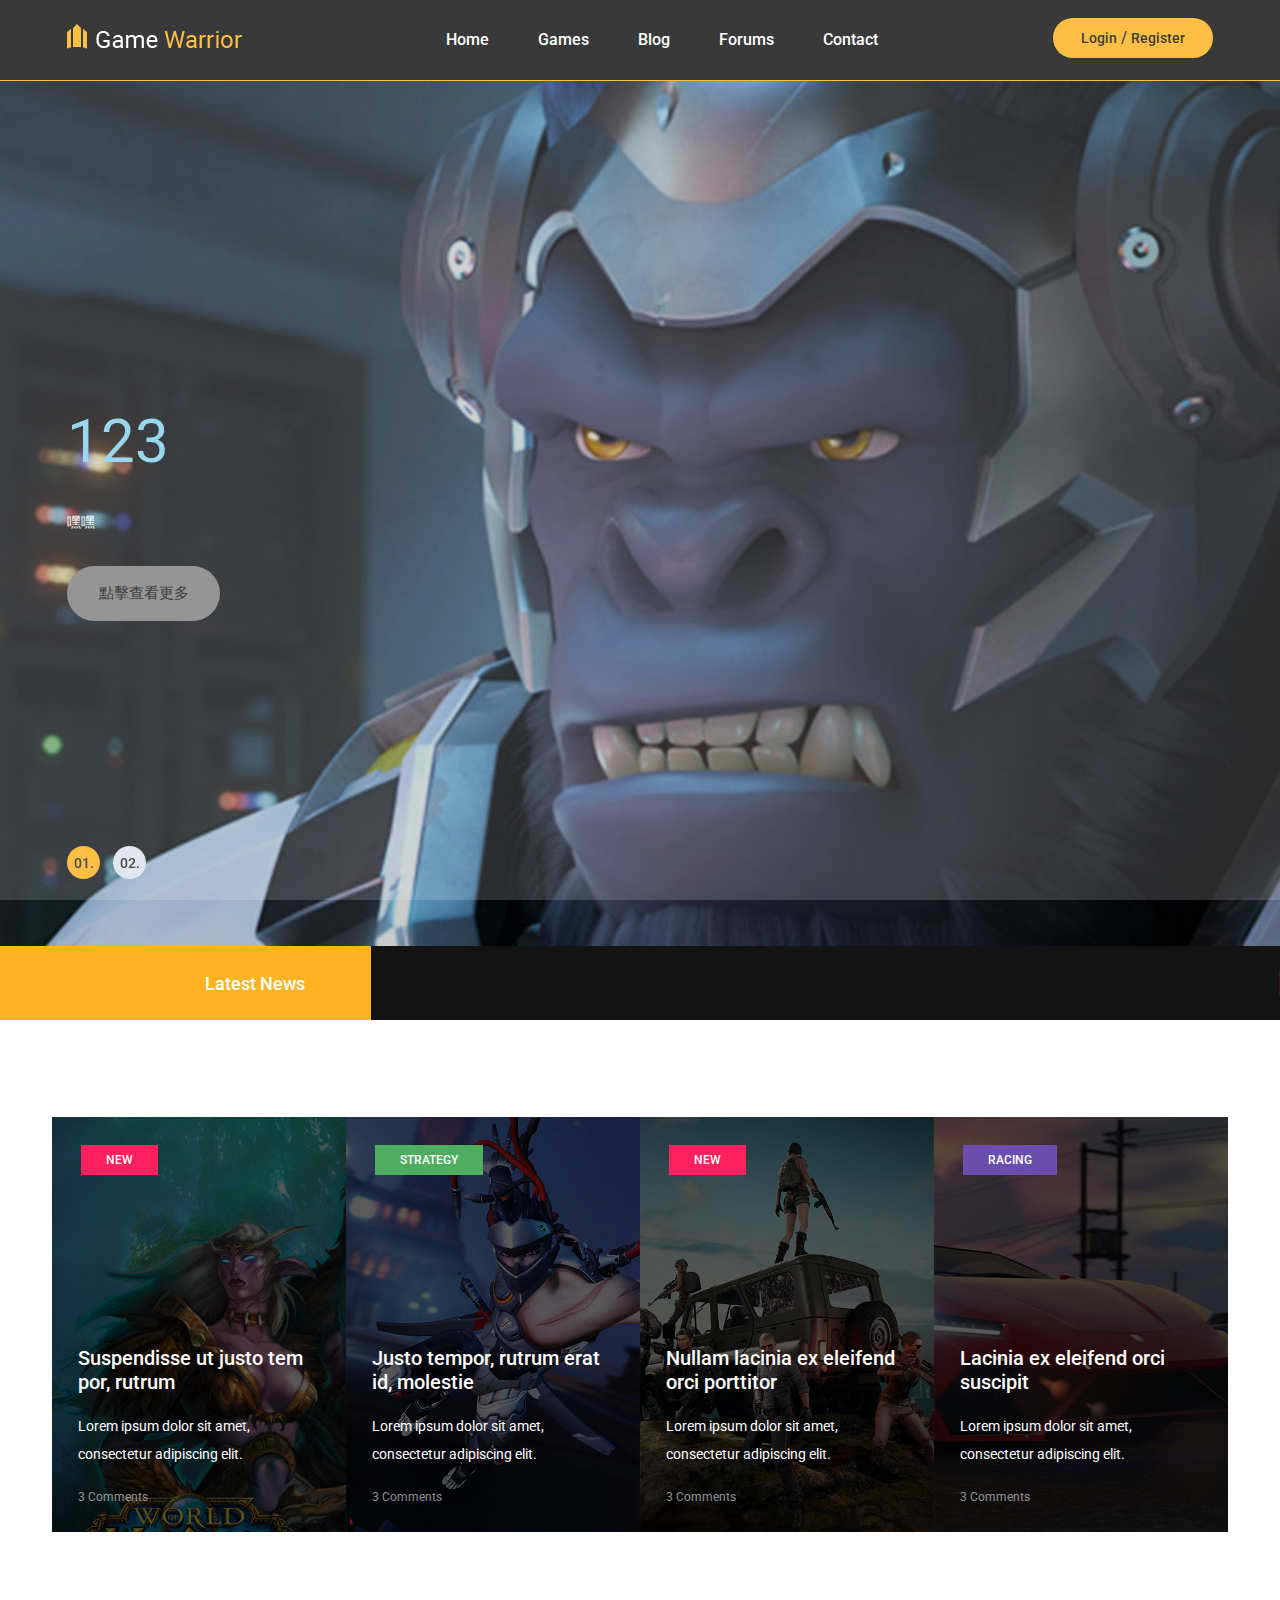
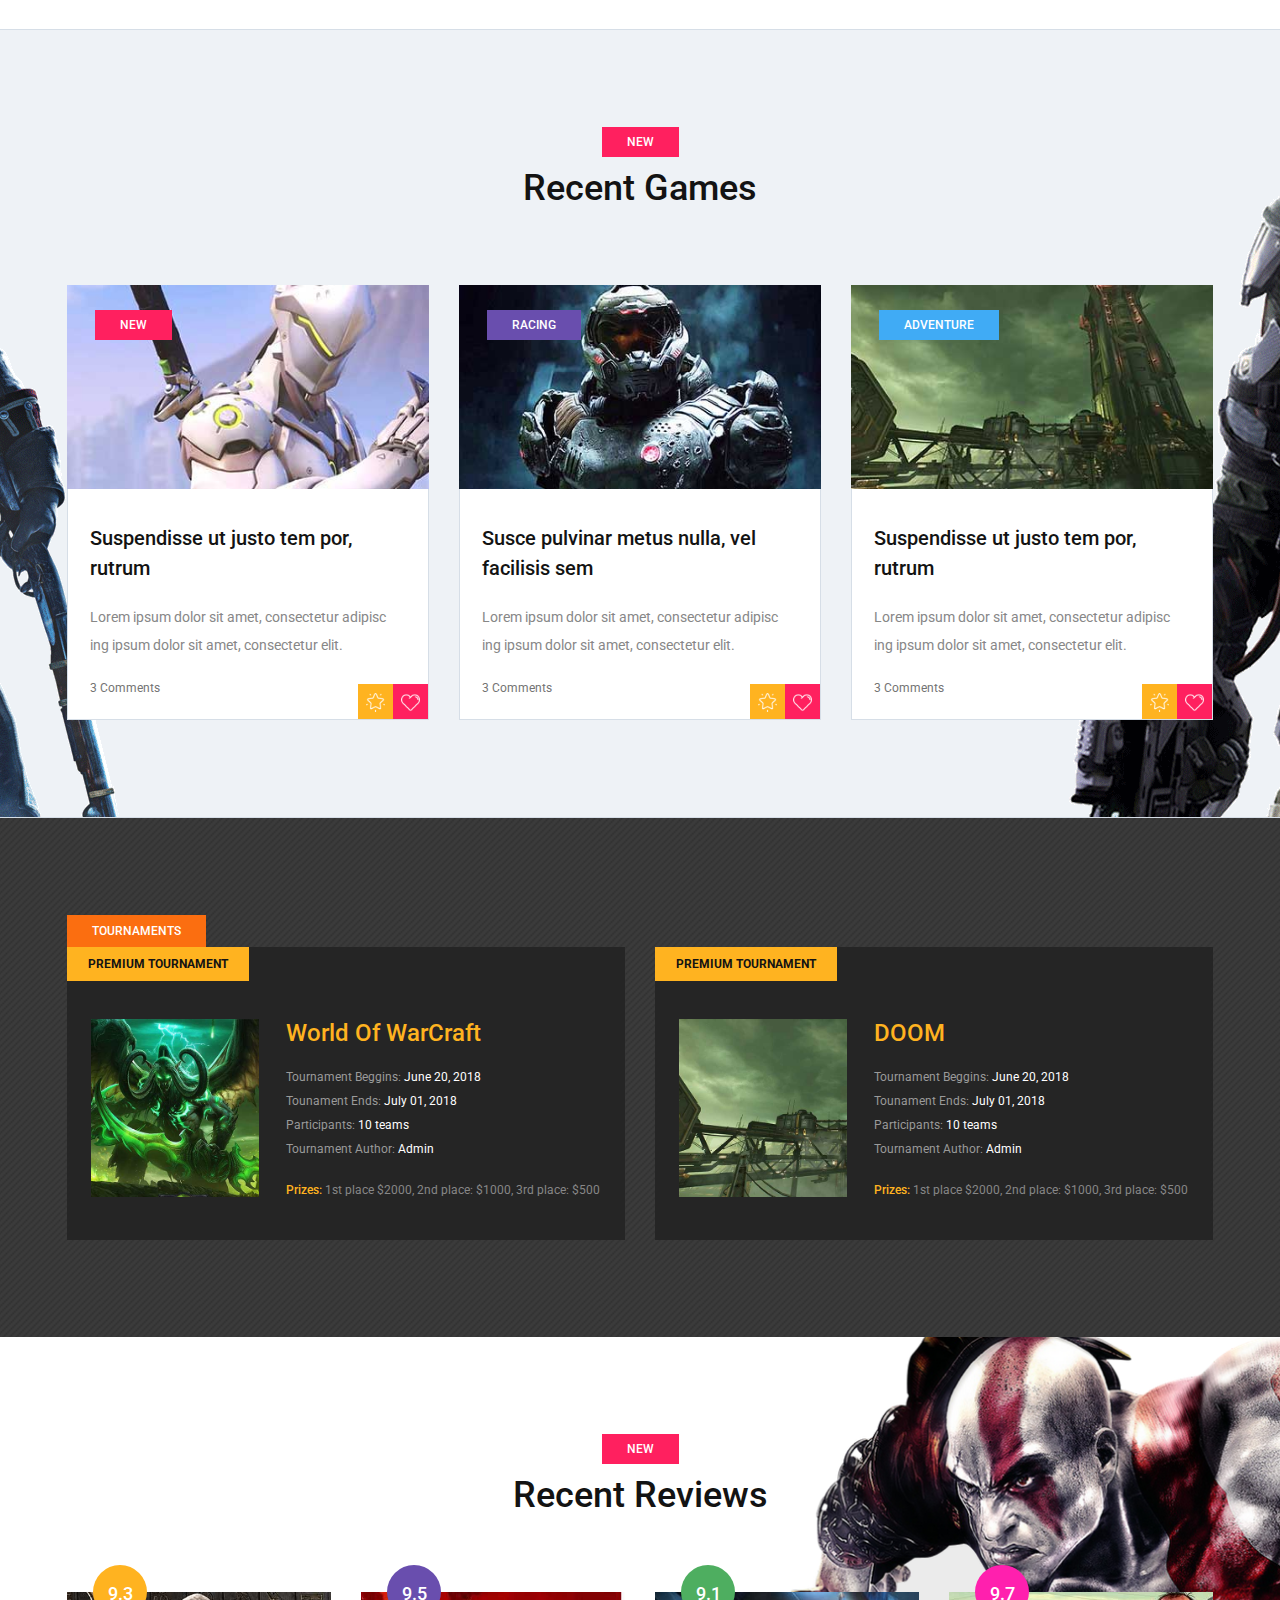
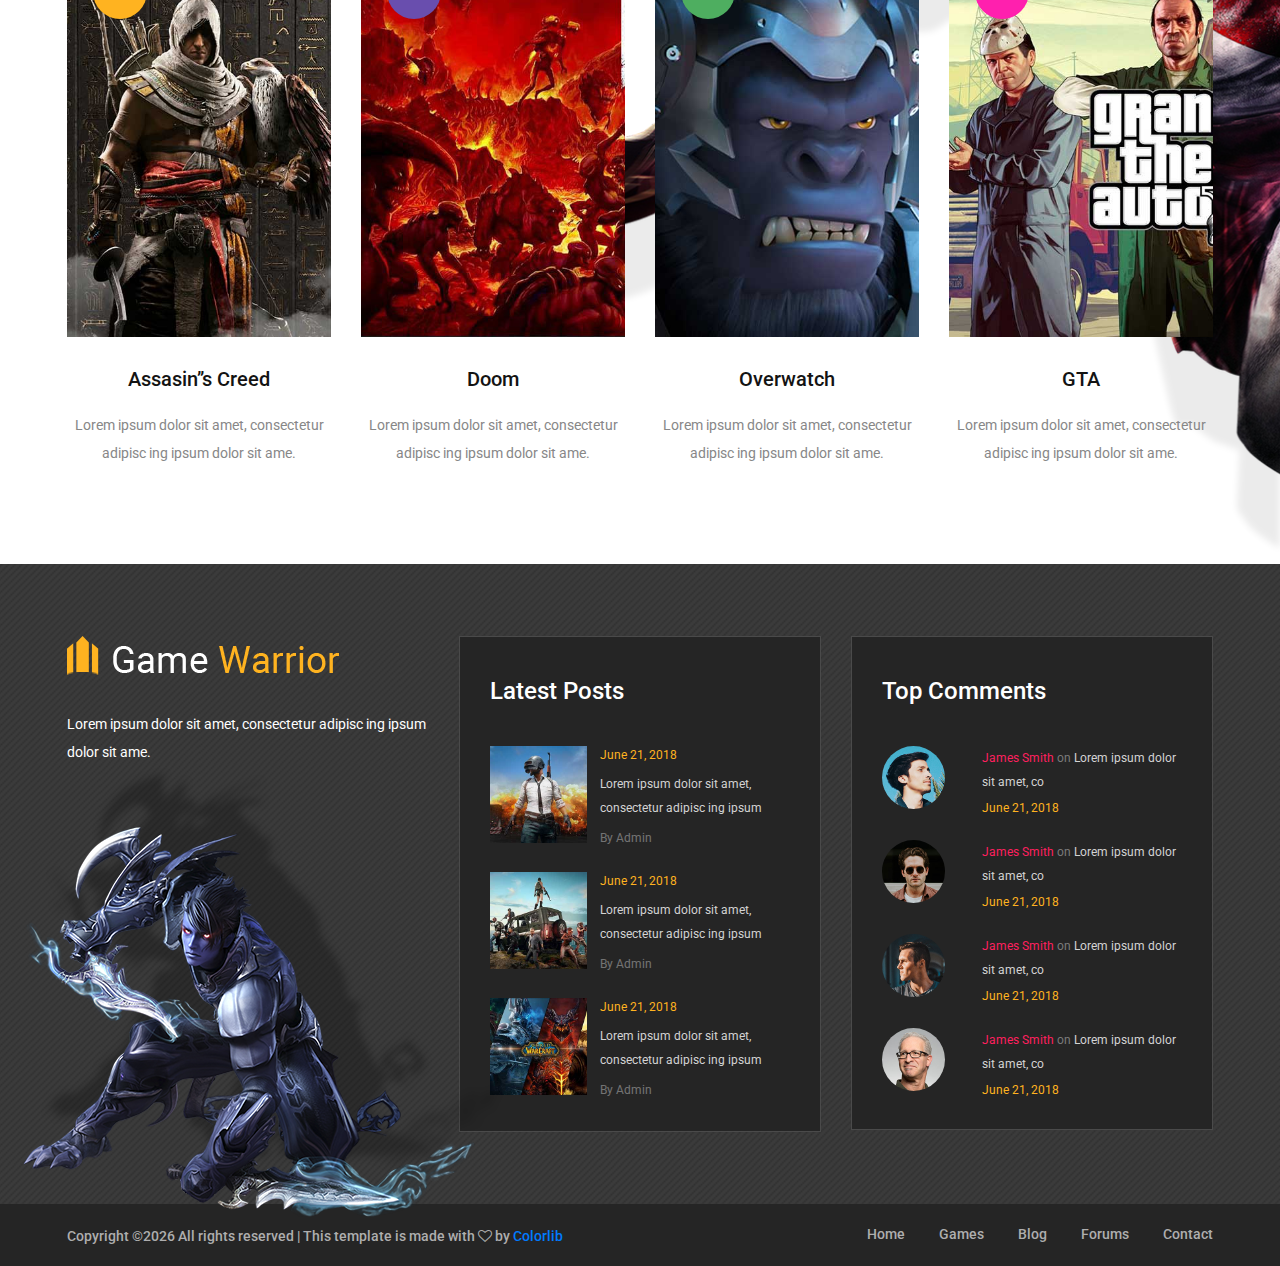
<file: gamewarrior/index.html>
<!DOCTYPE html>
<html lang="zxx">
<head>
	<title>Game Warrior Template</title>
	<meta charset="UTF-8">
	<meta name="description" content="Game Warrior Template">
	<meta name="keywords" content="warrior, game, creative, html">
	<meta name="viewport" content="width=device-width, initial-scale=1.0">
	<!-- Favicon -->   
	<link href="img/favicon.ico" rel="shortcut icon"/>

	<!-- Google Fonts -->
	<link href="https://fonts.googleapis.com/css?family=Roboto:400,400i,500,500i,700,700i" rel="stylesheet">

	<!-- Stylesheets -->
	<link rel="stylesheet" href="css/bootstrap.min.css"/>
	<link rel="stylesheet" href="css/font-awesome.min.css"/>
	<link rel="stylesheet" href="css/owl.carousel.css"/>
	<link rel="stylesheet" href="css/style.css"/>
	<link rel="stylesheet" href="css/animate.css"/>


	<!--[if lt IE 9]>
	  <script src="https://oss.maxcdn.com/html5shiv/3.7.2/html5shiv.min.js"></script>
	  <script src="https://oss.maxcdn.com/respond/1.4.2/respond.min.js"></script>
	<![endif]-->

</head>
<body>
	<!-- Page Preloder -->
	<div id="preloder">
		<div class="loader"></div>
	</div>

	<!-- Header section -->
	<header class="header-section">
		<div class="container">
			<!-- logo -->
			<a class="site-logo" href="index.html">
				<img src="img/logo.png" alt="">
			</a>
			<div class="user-panel">
				<a href="#">Login</a>  /  <a href="#">Register</a>
			</div>
			<!-- responsive -->
			<div class="nav-switch">
				<i class="fa fa-bars"></i>
			</div>
			<!-- site menu -->
			<nav class="main-menu">
				<ul>
					<li><a href="index.html">Home</a></li>
					<li><a href="review.html">Games</a></li>
					<li><a href="categories.html">Blog</a></li>
					<li><a href="community.html">Forums</a></li>
					<li><a href="contact.html">Contact</a></li>
				</ul>
			</nav>
		</div>
	</header>
	<!-- Header section end -->


	<!-- Hero section -->
	<section class="hero-section">
		<div class="hero-slider owl-carousel">
			<div class="hs-item set-bg" data-setbg="img/slider-1.jpg">
				<div class="hs-text">
					<div class="container">
						<h2><span style="color:skyblue">123</span></h2>
						<p>嘿嘿</p>
						<a href="#" class="site-btn">點擊查看更多</a>
					</div>
				</div>
			</div>
			<div class="hs-item set-bg" data-setbg="img/slider-2.jpg">
				<div class="hs-text">
					<div class="container">
						<h2><span style="color:skyblue">123</span></h2>
						<p>嘿嘿</p>
						<a href="#" class="site-btn">點擊查看更多</a>
					</div>
				</div>
			</div>
		</div>
	</section>
	<!-- Hero section end -->


	<!-- Latest news section -->
	<div class="latest-news-section">
		<div class="ln-title">Latest News</div>
		<div class="news-ticker">
			<div class="news-ticker-contant">
				<div class="nt-item"><span class="new">new</span>Lorem ipsum dolor sit amet, consectetur adipiscing elit. </div>
				<div class="nt-item"><span class="strategy">strategy</span>Isum dolor sit amet, consectetur adipiscing elit. </div>
				<div class="nt-item"><span class="racing">racing</span>Isum dolor sit amet, consectetur adipiscing elit. </div>
			</div>
		</div>
	</div>
	<!-- Latest news section end -->


	<!-- Feature section -->
	<section class="feature-section spad">
		<div class="container">
			<div class="row">
				<div class="col-lg-3 col-md-6 p-0">
					<div class="feature-item set-bg" data-setbg="img/features/1.jpg">
						<span class="cata new">new</span>
						<div class="fi-content text-white">
							<h5><a href="#">Suspendisse ut justo tem por, rutrum</a></h5>
							<p>Lorem ipsum dolor sit amet, consectetur adipiscing elit. </p>
							<a href="#" class="fi-comment">3 Comments</a>
						</div>
					</div>
				</div>
				<div class="col-lg-3 col-md-6 p-0">
					<div class="feature-item set-bg" data-setbg="img/features/2.jpg">
						<span class="cata strategy">strategy</span>
						<div class="fi-content text-white">
							<h5><a href="#">Justo tempor, rutrum erat id, molestie</a></h5>
							<p>Lorem ipsum dolor sit amet, consectetur adipiscing elit. </p>
							<a href="#" class="fi-comment">3 Comments</a>
						</div>
					</div>
				</div>
				<div class="col-lg-3 col-md-6 p-0">
					<div class="feature-item set-bg" data-setbg="img/features/3.jpg">
						<span class="cata new">new</span>
						<div class="fi-content text-white">
							<h5><a href="#">Nullam lacinia ex eleifend orci porttitor</a></h5>
							<p>Lorem ipsum dolor sit amet, consectetur adipiscing elit. </p>
							<a href="#" class="fi-comment">3 Comments</a>
						</div>
					</div>
				</div>
				<div class="col-lg-3 col-md-6 p-0">
					<div class="feature-item set-bg" data-setbg="img/features/4.jpg">
						<span class="cata racing">racing</span>
						<div class="fi-content text-white">
							<h5><a href="#">Lacinia ex eleifend orci suscipit</a></h5>
							<p>Lorem ipsum dolor sit amet, consectetur adipiscing elit. </p>
							<a href="#" class="fi-comment">3 Comments</a>
						</div>
					</div>
				</div>
			</div>
		</div>
	</section>
	<!-- Feature section end -->


	<!-- Recent game section  -->
	<section class="recent-game-section spad set-bg" data-setbg="img/recent-game-bg.png">
		<div class="container">
			<div class="section-title">
				<div class="cata new">new</div>
				<h2>Recent Games</h2>
			</div>
			<div class="row">
				<div class="col-lg-4 col-md-6">
					<div class="recent-game-item">
						<div class="rgi-thumb set-bg" data-setbg="img/recent-game/1.jpg">
							<div class="cata new">new</div>
						</div>
						<div class="rgi-content">
							<h5>Suspendisse ut justo tem por, rutrum</h5>
							<p>Lorem ipsum dolor sit amet, consectetur adipisc ing ipsum dolor sit amet, consectetur elit. </p>
							<a href="#" class="comment">3 Comments</a>
							<div class="rgi-extra">
								<div class="rgi-star"><img src="img/icons/star.png" alt=""></div>
								<div class="rgi-heart"><img src="img/icons/heart.png" alt=""></div>
							</div>
						</div>
					</div>	
				</div>
				<div class="col-lg-4 col-md-6">
					<div class="recent-game-item">
						<div class="rgi-thumb set-bg" data-setbg="img/recent-game/2.jpg">
							<div class="cata racing">racing</div>
						</div>
						<div class="rgi-content">
							<h5>Susce pulvinar metus nulla, vel  facilisis sem </h5>
							<p>Lorem ipsum dolor sit amet, consectetur adipisc ing ipsum dolor sit amet, consectetur elit. </p>
							<a href="#" class="comment">3 Comments</a>
							<div class="rgi-extra">
								<div class="rgi-star"><img src="img/icons/star.png" alt=""></div>
								<div class="rgi-heart"><img src="img/icons/heart.png" alt=""></div>
							</div>
						</div>
					</div>	
				</div>
				<div class="col-lg-4 col-md-6">
					<div class="recent-game-item">
						<div class="rgi-thumb set-bg" data-setbg="img/recent-game/3.jpg">
							<div class="cata adventure">Adventure</div>
						</div>
						<div class="rgi-content">
							<h5>Suspendisse ut justo tem por, rutrum</h5>
							<p>Lorem ipsum dolor sit amet, consectetur adipisc ing ipsum dolor sit amet, consectetur elit. </p>
							<a href="#" class="comment">3 Comments</a>
							<div class="rgi-extra">
								<div class="rgi-star"><img src="img/icons/star.png" alt=""></div>
								<div class="rgi-heart"><img src="img/icons/heart.png" alt=""></div>
							</div>
						</div>
					</div>	
				</div>
			</div>
		</div>
	</section>
	<!-- Recent game section end -->


	<!-- Tournaments section -->
	<section class="tournaments-section spad">
		<div class="container">
			<div class="tournament-title">Tournaments</div>
			<div class="row">
				<div class="col-md-6">
					<div class="tournament-item mb-4 mb-lg-0">
						<div class="ti-notic">Premium Tournament</div>
						<div class="ti-content">
							<div class="ti-thumb set-bg" data-setbg="img/tournament/1.jpg"></div>
							<div class="ti-text">
								<h4>World Of WarCraft</h4>
								<ul>
									<li><span>Tournament Beggins:</span> June 20, 2018</li>
									<li><span>Tounament Ends:</span> July 01, 2018</li>
									<li><span>Participants:</span> 10 teams</li>
									<li><span>Tournament Author:</span> Admin</li>
								</ul>
								<p><span>Prizes:</span> 1st place $2000, 2nd place: $1000, 3rd place: $500</p>
							</div>
						</div>
					</div>
				</div>
				<div class="col-md-6">
					<div class="tournament-item">
						<div class="ti-notic">Premium Tournament</div>
						<div class="ti-content">
							<div class="ti-thumb set-bg" data-setbg="img/tournament/2.jpg"></div>
							<div class="ti-text">
								<h4>DOOM</h4>
								<ul>
									<li><span>Tournament Beggins:</span> June 20, 2018</li>
									<li><span>Tounament Ends:</span> July 01, 2018</li>
									<li><span>Participants:</span> 10 teams</li>
									<li><span>Tournament Author:</span> Admin</li>
								</ul>
								<p><span>Prizes:</span> 1st place $2000, 2nd place: $1000, 3rd place: $500</p>
							</div>
						</div>
					</div>
				</div>
			</div>
		</div>
	</section>
	<!-- Tournaments section bg -->


	<!-- Review section -->
	<section class="review-section spad set-bg" data-setbg="img/review-bg.png">
		<div class="container">
			<div class="section-title">
				<div class="cata new">new</div>
				<h2>Recent Reviews</h2>
			</div>
			<div class="row">
				<div class="col-lg-3 col-md-6">
					<div class="review-item">
						<div class="review-cover set-bg" data-setbg="img/review/1.jpg">
							<div class="score yellow">9.3</div>
						</div>
						<div class="review-text">
							<h5>Assasin’’s Creed</h5>
							<p>Lorem ipsum dolor sit amet, consectetur adipisc ing ipsum dolor sit ame.</p>
						</div>
					</div>
				</div>
				<div class="col-lg-3 col-md-6">
					<div class="review-item">
						<div class="review-cover set-bg" data-setbg="img/review/2.jpg">
							<div class="score purple">9.5</div>
						</div>
						<div class="review-text">
							<h5>Doom</h5>
							<p>Lorem ipsum dolor sit amet, consectetur adipisc ing ipsum dolor sit ame.</p>
						</div>
					</div>
				</div>
				<div class="col-lg-3 col-md-6">
					<div class="review-item">
						<div class="review-cover set-bg" data-setbg="img/review/3.jpg">
							<div class="score green">9.1</div>
						</div>
						<div class="review-text">
							<h5>Overwatch</h5>
							<p>Lorem ipsum dolor sit amet, consectetur adipisc ing ipsum dolor sit ame.</p>
						</div>
					</div>
				</div>
				<div class="col-lg-3 col-md-6">
					<div class="review-item">
						<div class="review-cover set-bg" data-setbg="img/review/4.jpg">
							<div class="score pink">9.7</div>
						</div>
						<div class="review-text">
							<h5>GTA</h5>
							<p>Lorem ipsum dolor sit amet, consectetur adipisc ing ipsum dolor sit ame.</p>
						</div>
					</div>
				</div>
			</div>
		</div>
	</section>
	<!-- Review section end -->


	<!-- Footer top section -->
	<section class="footer-top-section">
		<div class="container">
			<div class="footer-top-bg">
				<img src="img/footer-top-bg.png" alt="">
			</div>
			<div class="row">
				<div class="col-lg-4">
					<div class="footer-logo text-white">
						<img src="img/footer-logo.png" alt="">
						<p>Lorem ipsum dolor sit amet, consectetur adipisc ing ipsum dolor sit ame.</p>
					</div>
				</div>
				<div class="col-lg-4 col-md-6">
					<div class="footer-widget mb-5 mb-md-0">
						<h4 class="fw-title">Latest Posts</h4>
						<div class="latest-blog">
							<div class="lb-item">
								<div class="lb-thumb set-bg" data-setbg="img/latest-blog/1.jpg"></div>
								<div class="lb-content">
									<div class="lb-date">June 21, 2018</div>
									<p>Lorem ipsum dolor sit amet, consectetur adipisc ing ipsum </p>
									<a href="#" class="lb-author">By Admin</a>
								</div>
							</div>
							<div class="lb-item">
								<div class="lb-thumb set-bg" data-setbg="img/latest-blog/2.jpg"></div>
								<div class="lb-content">
									<div class="lb-date">June 21, 2018</div>
									<p>Lorem ipsum dolor sit amet, consectetur adipisc ing ipsum </p>
									<a href="#" class="lb-author">By Admin</a>
								</div>
							</div>
							<div class="lb-item">
								<div class="lb-thumb set-bg" data-setbg="img/latest-blog/3.jpg"></div>
								<div class="lb-content">
									<div class="lb-date">June 21, 2018</div>
									<p>Lorem ipsum dolor sit amet, consectetur adipisc ing ipsum </p>
									<a href="#" class="lb-author">By Admin</a>
								</div>
							</div>
						</div>
					</div>
				</div>
				<div class="col-lg-4 col-md-6">
					<div class="footer-widget">
						<h4 class="fw-title">Top Comments</h4>
						<div class="top-comment">
							<div class="tc-item">
								<div class="tc-thumb set-bg" data-setbg="img/authors/1.jpg"></div>
								<div class="tc-content">
									<p><a href="#">James Smith</a> <span>on</span>  Lorem ipsum dolor sit amet, co</p>
									<div class="tc-date">June 21, 2018</div>
								</div>
							</div>
							<div class="tc-item">
								<div class="tc-thumb set-bg" data-setbg="img/authors/2.jpg"></div>
								<div class="tc-content">
									<p><a href="#">James Smith</a> <span>on</span>  Lorem ipsum dolor sit amet, co</p>
									<div class="tc-date">June 21, 2018</div>
								</div>
							</div>
							<div class="tc-item">
								<div class="tc-thumb set-bg" data-setbg="img/authors/3.jpg"></div>
								<div class="tc-content">
									<p><a href="#">James Smith</a> <span>on</span>  Lorem ipsum dolor sit amet, co</p>
									<div class="tc-date">June 21, 2018</div>
								</div>
							</div>
							<div class="tc-item">
								<div class="tc-thumb set-bg" data-setbg="img/authors/4.jpg"></div>
								<div class="tc-content">
									<p><a href="#">James Smith</a> <span>on</span>  Lorem ipsum dolor sit amet, co</p>
									<div class="tc-date">June 21, 2018</div>
								</div>
							</div>
						</div>
					</div>
				</div>
			</div>
		</div>
	</section>
	<!-- Footer top section end -->

	
	<!-- Footer section -->
	<footer class="footer-section">
		<div class="container">
			<ul class="footer-menu">
				<li><a href="index.html">Home</a></li>
				<li><a href="review.html">Games</a></li>
				<li><a href="categories.html">Blog</a></li>
				<li><a href="community.html">Forums</a></li>
				<li><a href="contact.html">Contact</a></li>
			</ul>
			<p class="copyright"><!-- Link back to Colorlib can't be removed. Template is licensed under CC BY 3.0. -->
Copyright &copy;<script>document.write(new Date().getFullYear());</script> All rights reserved | This template is made with <i class="fa fa-heart-o" aria-hidden="true"></i> by <a href="https://colorlib.com" target="_blank">Colorlib</a>
<!-- Link back to Colorlib can't be removed. Template is licensed under CC BY 3.0. -->
</p>
		</div>
	</footer>
	<!-- Footer section end -->


	<!--====== Javascripts & Jquery ======-->
	<script src="js/jquery-3.2.1.min.js"></script>
	<script src="js/bootstrap.min.js"></script>
	<script src="js/owl.carousel.min.js"></script>
	<script src="js/jquery.marquee.min.js"></script>
	<script src="js/main.js"></script>
    </body>
</html>
</file>
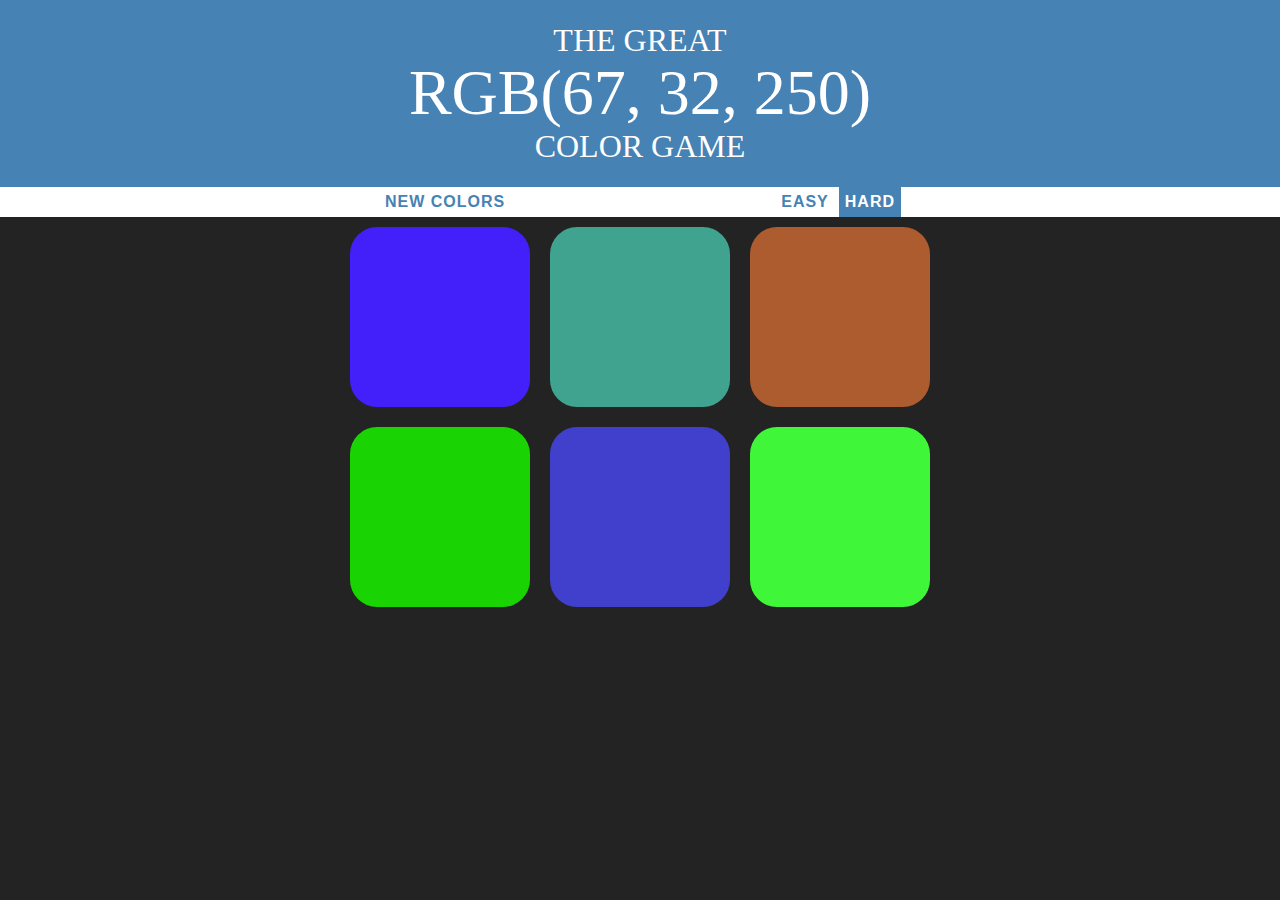
<file: colorGame.html>
<!DOCTYPE html>
<html>

<head>
	<title>Color Game</title>
	<link rel="stylesheet" type="text/css" href="colorGame.css">
</head>

<body>
	<h1>
		The Great <br> <span id="colorDisplay">RGB</span> <br> Color Game
	</h1>

	<div id="stripe">
		<button id="reset">New Colors</button>
		<span id="message"></span>
		<button id="easyBtn">Easy</button>
		<button id="hardBtn" class="selected">Hard</button>
	</div>

	<div id="container">
		<div class="square"></div>
		<div class="square"></div>
		<div class="square"></div>
		<div class="square"></div>
		<div class="square"></div>
		<div class="square"></div>
	</div>

	<script type="text/javascript" src="colorGame.js"></script>
</body>

</html>
</file>
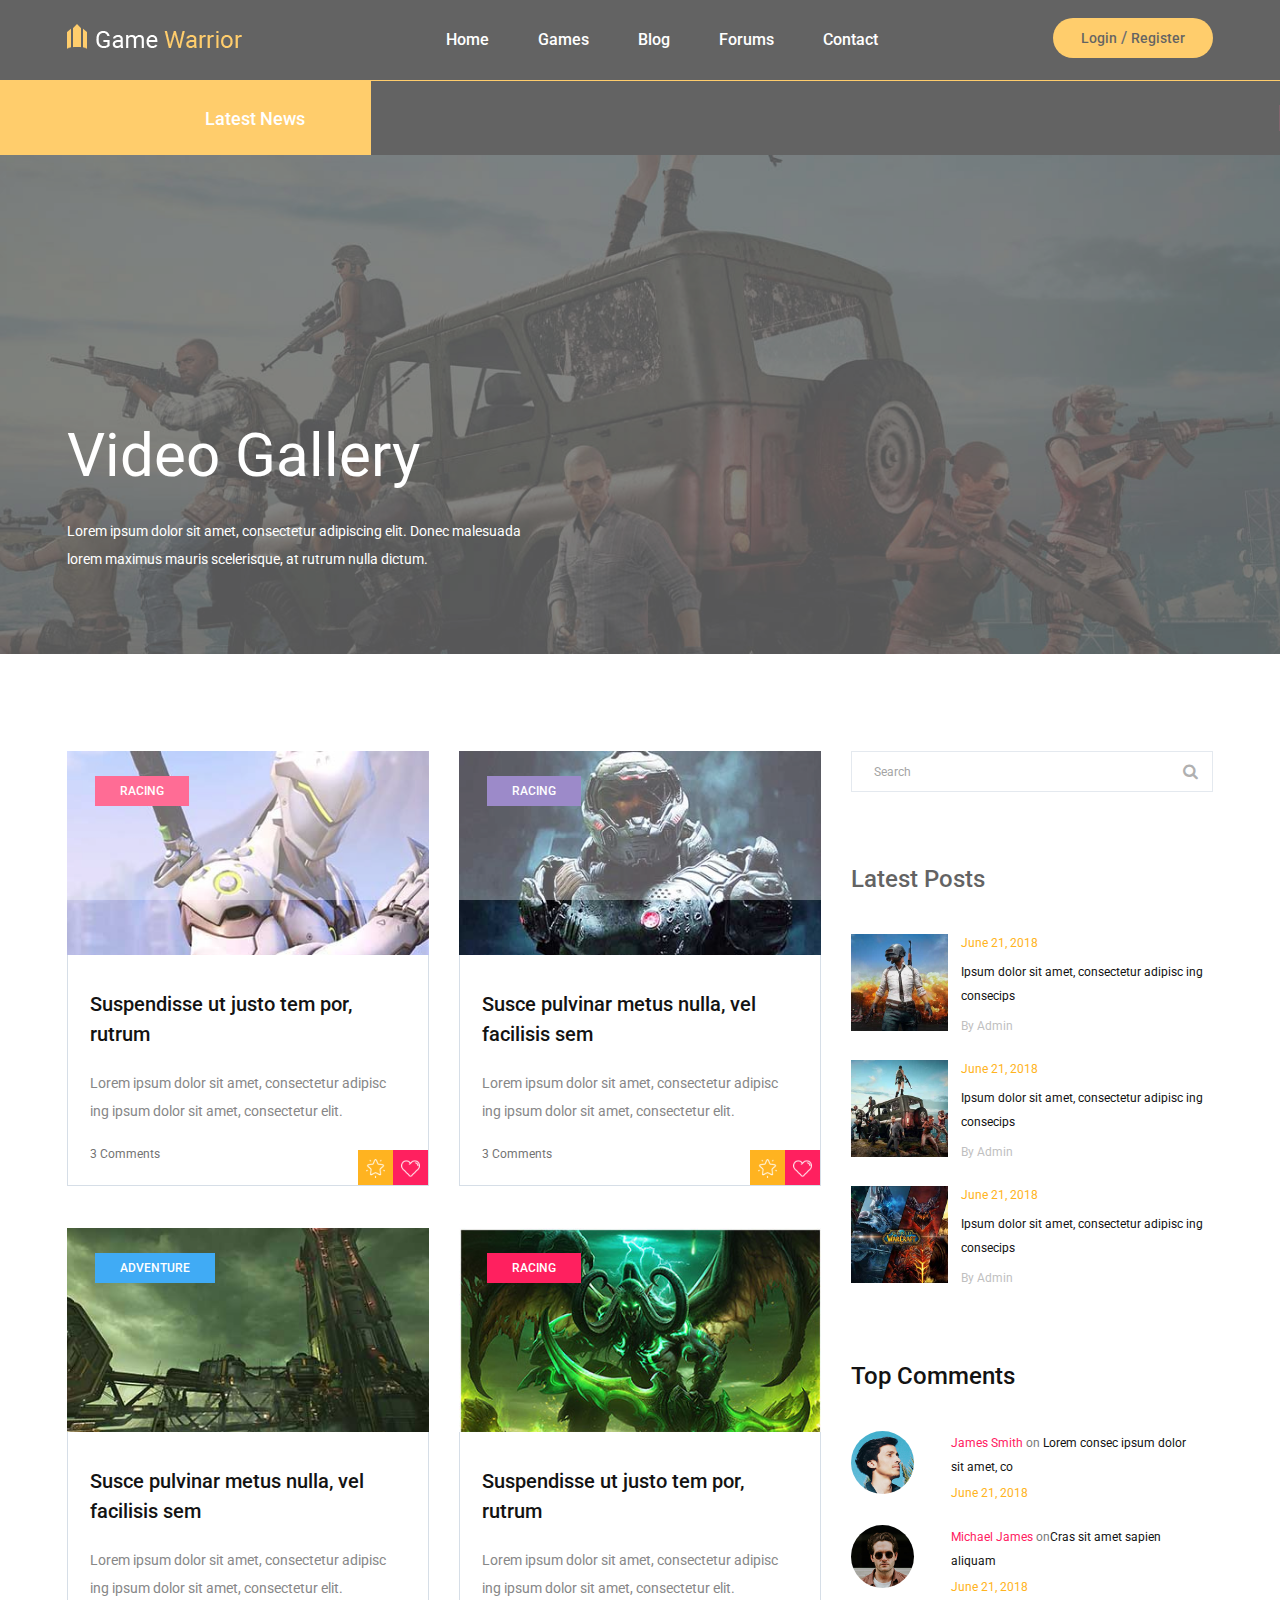
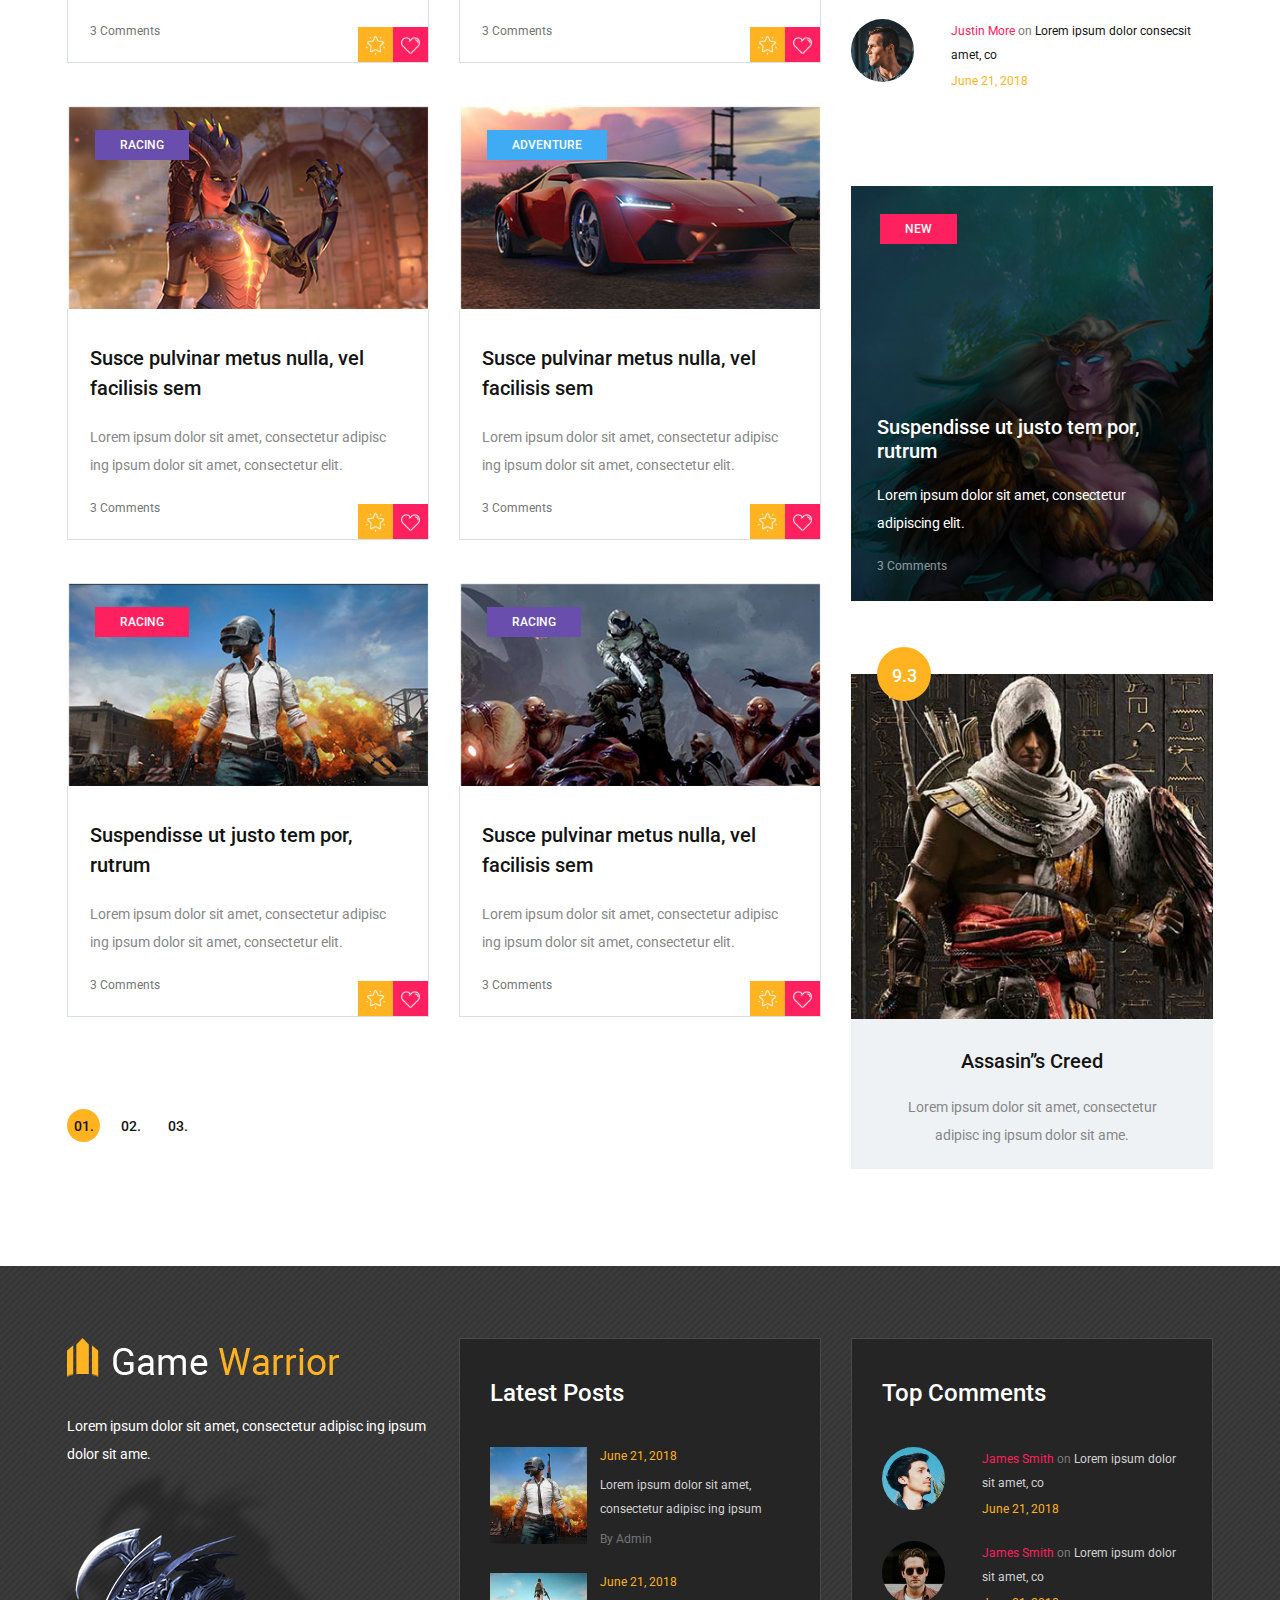
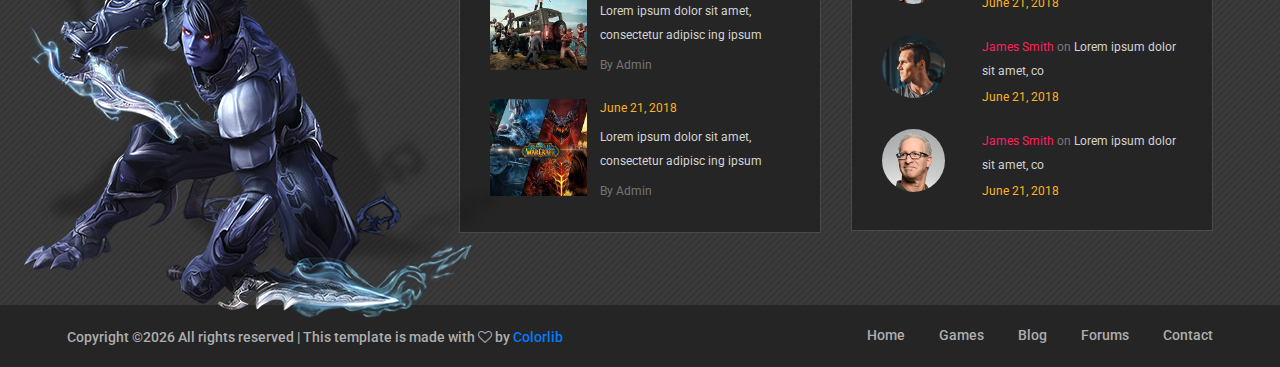
<file: gamewarrior/categories.html>
<!DOCTYPE html>
<html lang="zxx">
<head>
	<title>Game Warrior Template</title>
	<meta charset="UTF-8">
	<meta name="description" content="Game Warrior Template">
	<meta name="keywords" content="warrior, game, creative, html">
	<meta name="viewport" content="width=device-width, initial-scale=1.0">
	<!-- Favicon -->   
	<link href="img/favicon.ico" rel="shortcut icon"/>

	<!-- Google Fonts -->
	<link href="https://fonts.googleapis.com/css?family=Roboto:400,400i,500,500i,700,700i" rel="stylesheet">

	<!-- Stylesheets -->
	<link rel="stylesheet" href="css/bootstrap.min.css"/>
	<link rel="stylesheet" href="css/font-awesome.min.css"/>
	<link rel="stylesheet" href="css/owl.carousel.css"/>
	<link rel="stylesheet" href="css/style.css"/>
	<link rel="stylesheet" href="css/animate.css"/>


	<!--[if lt IE 9]>
	  <script src="https://oss.maxcdn.com/html5shiv/3.7.2/html5shiv.min.js"></script>
	  <script src="https://oss.maxcdn.com/respond/1.4.2/respond.min.js"></script>
	<![endif]-->

</head>
<body>
	<!-- Page Preloder -->
	<div id="preloder">
		<div class="loader"></div>
	</div>

	<!-- Header section -->
	<header class="header-section">
		<div class="container">
			<!-- logo -->
			<a class="site-logo" href="index.html">
				<img src="img/logo.png" alt="">
			</a>
			<div class="user-panel">
				<a href="#">Login</a>  /  <a href="#">Register</a>
			</div>
			<!-- responsive -->
			<div class="nav-switch">
				<i class="fa fa-bars"></i>
			</div>
			<!-- site menu -->
			<nav class="main-menu">
				<ul>
					<li><a href="index.html">Home</a></li>
					<li><a href="review.html">Games</a></li>
					<li><a href="categories.html">Blog</a></li>
					<li><a href="community.html">Forums</a></li>
					<li><a href="contact.html">Contact</a></li>
				</ul>
			</nav>
		</div>
	</header>
	<!-- Header section end -->


	<!-- Latest news section -->
	<div class="latest-news-section">
		<div class="ln-title">Latest News</div>
		<div class="news-ticker">
			<div class="news-ticker-contant">
				<div class="nt-item"><span class="new">new</span>Lorem ipsum dolor sit amet, consectetur adipiscing elit. </div>
				<div class="nt-item"><span class="strategy">strategy</span>Isum dolor sit amet, consectetur adipiscing elit. </div>
				<div class="nt-item"><span class="racing">racing</span>Isum dolor sit amet, consectetur adipiscing elit. </div>
			</div>
		</div>
	</div>
	<!-- Latest news section end -->


	<!-- Page info section -->
	<section class="page-info-section set-bg" data-setbg="img/page-top-bg/1.jpg">
		<div class="pi-content">
			<div class="container">
				<div class="row">
					<div class="col-xl-5 col-lg-6 text-white">
						<h2>Video Gallery</h2>
						<p>Lorem ipsum dolor sit amet, consectetur adipiscing elit. Donec malesuada lorem maximus mauris scelerisque, at rutrum nulla dictum.</p>
					</div>
				</div>
			</div>
		</div>
	</section>
	<!-- Page info section -->


	<!-- Page section -->
	<section class="page-section recent-game-page spad">
		<div class="container">
			<div class="row">
				<div class="col-lg-8">
					<div class="row">
						<div class="col-md-6">
							<div class="recent-game-item">
								<div class="rgi-thumb set-bg" data-setbg="img/recent-game/1.jpg">
									<div class="cata new">racing</div>
								</div>
								<div class="rgi-content">
									<h5>Suspendisse ut justo tem por, rutrum</h5>
									<p>Lorem ipsum dolor sit amet, consectetur adipisc ing ipsum dolor sit amet, consectetur elit. </p>
									<a href="#" class="comment">3 Comments</a>
									<div class="rgi-extra">
										<div class="rgi-star"><img src="img/icons/star.png" alt=""></div>
										<div class="rgi-heart"><img src="img/icons/heart.png" alt=""></div>
									</div>
								</div>
							</div>	
						</div>
						<div class="col-md-6">
							<div class="recent-game-item">
								<div class="rgi-thumb set-bg" data-setbg="img/recent-game/2.jpg">
									<div class="cata racing">racing</div>
								</div>
								<div class="rgi-content">
									<h5>Susce pulvinar metus nulla, vel  facilisis sem </h5>
									<p>Lorem ipsum dolor sit amet, consectetur adipisc ing ipsum dolor sit amet, consectetur elit. </p>
									<a href="#" class="comment">3 Comments</a>
									<div class="rgi-extra">
										<div class="rgi-star"><img src="img/icons/star.png" alt=""></div>
										<div class="rgi-heart"><img src="img/icons/heart.png" alt=""></div>
									</div>
								</div>
							</div>	
						</div>
						<div class="col-md-6">
							<div class="recent-game-item">
								<div class="rgi-thumb set-bg" data-setbg="img/recent-game/3.jpg">
									<div class="cata adventure">Adventure</div>
								</div>
								<div class="rgi-content">
									<h5>Susce pulvinar metus nulla, vel  facilisis sem </h5>
									<p>Lorem ipsum dolor sit amet, consectetur adipisc ing ipsum dolor sit amet, consectetur elit. </p>
									<a href="#" class="comment">3 Comments</a>
									<div class="rgi-extra">
										<div class="rgi-star"><img src="img/icons/star.png" alt=""></div>
										<div class="rgi-heart"><img src="img/icons/heart.png" alt=""></div>
									</div>
								</div>
							</div>	
						</div>
						<div class="col-md-6">
							<div class="recent-game-item">
								<div class="rgi-thumb set-bg" data-setbg="img/recent-game/4.jpg">
									<div class="cata new">racing</div>
								</div>
								<div class="rgi-content">
									<h5>Suspendisse ut justo tem por, rutrum</h5>
									<p>Lorem ipsum dolor sit amet, consectetur adipisc ing ipsum dolor sit amet, consectetur elit. </p>
									<a href="#" class="comment">3 Comments</a>
									<div class="rgi-extra">
										<div class="rgi-star"><img src="img/icons/star.png" alt=""></div>
										<div class="rgi-heart"><img src="img/icons/heart.png" alt=""></div>
									</div>
								</div>
							</div>	
						</div>
						<div class="col-md-6">
							<div class="recent-game-item">
								<div class="rgi-thumb set-bg" data-setbg="img/recent-game/5.jpg">
									<div class="cata racing">racing</div>
								</div>
								<div class="rgi-content">
									<h5>Susce pulvinar metus nulla, vel  facilisis sem </h5>
									<p>Lorem ipsum dolor sit amet, consectetur adipisc ing ipsum dolor sit amet, consectetur elit. </p>
									<a href="#" class="comment">3 Comments</a>
									<div class="rgi-extra">
										<div class="rgi-star"><img src="img/icons/star.png" alt=""></div>
										<div class="rgi-heart"><img src="img/icons/heart.png" alt=""></div>
									</div>
								</div>
							</div>	
						</div>
						<div class="col-md-6">
							<div class="recent-game-item">
								<div class="rgi-thumb set-bg" data-setbg="img/recent-game/6.jpg">
									<div class="cata adventure">Adventure</div>
								</div>
								<div class="rgi-content">
									<h5>Susce pulvinar metus nulla, vel  facilisis sem </h5>
									<p>Lorem ipsum dolor sit amet, consectetur adipisc ing ipsum dolor sit amet, consectetur elit. </p>
									<a href="#" class="comment">3 Comments</a>
									<div class="rgi-extra">
										<div class="rgi-star"><img src="img/icons/star.png" alt=""></div>
										<div class="rgi-heart"><img src="img/icons/heart.png" alt=""></div>
									</div>
								</div>
							</div>	
						</div>
						<div class="col-md-6">
							<div class="recent-game-item">
								<div class="rgi-thumb set-bg" data-setbg="img/recent-game/7.jpg">
									<div class="cata new">racing</div>
								</div>
								<div class="rgi-content">
									<h5>Suspendisse ut justo tem por, rutrum</h5>
									<p>Lorem ipsum dolor sit amet, consectetur adipisc ing ipsum dolor sit amet, consectetur elit. </p>
									<a href="#" class="comment">3 Comments</a>
									<div class="rgi-extra">
										<div class="rgi-star"><img src="img/icons/star.png" alt=""></div>
										<div class="rgi-heart"><img src="img/icons/heart.png" alt=""></div>
									</div>
								</div>
							</div>	
						</div>
						<div class="col-md-6">
							<div class="recent-game-item">
								<div class="rgi-thumb set-bg" data-setbg="img/recent-game/8.jpg">
									<div class="cata racing">racing</div>
								</div>
								<div class="rgi-content">
									<h5>Susce pulvinar metus nulla, vel  facilisis sem </h5>
									<p>Lorem ipsum dolor sit amet, consectetur adipisc ing ipsum dolor sit amet, consectetur elit. </p>
									<a href="#" class="comment">3 Comments</a>
									<div class="rgi-extra">
										<div class="rgi-star"><img src="img/icons/star.png" alt=""></div>
										<div class="rgi-heart"><img src="img/icons/heart.png" alt=""></div>
									</div>
								</div>
							</div>	
						</div>
					</div>
					<div class="site-pagination">
						<span class="active">01.</span>
						<a href="#">02.</a>
						<a href="#">03.</a>
					</div>
				</div>
				<!-- sidebar -->
				<div class="col-lg-4 col-md-7 sidebar pt-5 pt-lg-0">
					<!-- widget -->
					<div class="widget-item">
						<form class="search-widget">
							<input type="text" placeholder="Search">
							<button><i class="fa fa-search"></i></button>
						</form>
					</div>
					<!-- widget -->
					<div class="widget-item">
						<h4 class="widget-title">Latest Posts</h4>
						<div class="latest-blog">
							<div class="lb-item">
								<div class="lb-thumb set-bg" data-setbg="img/latest-blog/1.jpg"></div>
								<div class="lb-content">
									<div class="lb-date">June 21, 2018</div>
									<p>Ipsum dolor sit amet, consectetur adipisc ing consecips</p>
									<a href="#" class="lb-author">By Admin</a>
								</div>
							</div>
							<div class="lb-item">
								<div class="lb-thumb set-bg" data-setbg="img/latest-blog/2.jpg"></div>
								<div class="lb-content">
									<div class="lb-date">June 21, 2018</div>
									<p>Ipsum dolor sit amet, consectetur adipisc ing consecips</p>
									<a href="#" class="lb-author">By Admin</a>
								</div>
							</div>
							<div class="lb-item">
								<div class="lb-thumb set-bg" data-setbg="img/latest-blog/3.jpg"></div>
								<div class="lb-content">
									<div class="lb-date">June 21, 2018</div>
									<p>Ipsum dolor sit amet, consectetur adipisc ing consecips</p>
									<a href="#" class="lb-author">By Admin</a>
								</div>
							</div>
						</div>
					</div>
					<!-- widget -->
					<div class="widget-item">
						<h4 class="widget-title">Top Comments</h4>
						<div class="top-comment">
							<div class="tc-item">
								<div class="tc-thumb set-bg" data-setbg="img/authors/1.jpg"></div>
								<div class="tc-content">
									<p><a href="#">James Smith</a> <span>on</span> Lorem consec ipsum dolor sit amet, co</p>
									<div class="tc-date">June 21, 2018</div>
								</div>
							</div>
							<div class="tc-item">
								<div class="tc-thumb set-bg" data-setbg="img/authors/2.jpg"></div>
								<div class="tc-content">
									<p><a href="#">Michael James</a> <span>on</span>Cras sit amet sapien aliquam</p>
									<div class="tc-date">June 21, 2018</div>
								</div>
							</div>
							<div class="tc-item">
								<div class="tc-thumb set-bg" data-setbg="img/authors/3.jpg"></div>
								<div class="tc-content">
									<p><a href="#">Justin More</a> <span>on</span> Lorem ipsum dolor consecsit amet, co</p>
									<div class="tc-date">June 21, 2018</div>
								</div>
							</div>
						</div>
					</div>
					<!-- widget -->
					<div class="widget-item">
						<div class="feature-item set-bg" data-setbg="img/features/1.jpg">
							<span class="cata new">new</span>
							<div class="fi-content text-white">
								<h5><a href="#">Suspendisse ut justo tem por, rutrum</a></h5>
								<p>Lorem ipsum dolor sit amet, consectetur adipiscing elit. </p>
								<a href="#" class="fi-comment">3 Comments</a>
							</div>
						</div>
					</div>
					<!-- widget -->
					<div class="widget-item">
						<div class="review-item">
							<div class="review-cover set-bg" data-setbg="img/review/1.jpg">
								<div class="score yellow">9.3</div>
							</div>
							<div class="review-text">
								<h5>Assasin’’s Creed</h5>
								<p>Lorem ipsum dolor sit amet, consectetur adipisc ing ipsum dolor sit ame.</p>
							</div>
						</div>
					</div>
				</div>
			</div>
		</div>
	</section>
	<!-- Page section end -->


	<!-- Footer top section -->
	<section class="footer-top-section">
		<div class="container">
			<div class="footer-top-bg">
				<img src="img/footer-top-bg.png" alt="">
			</div>
			<div class="row">
				<div class="col-lg-4">
					<div class="footer-logo text-white">
						<img src="img/footer-logo.png" alt="">
						<p>Lorem ipsum dolor sit amet, consectetur adipisc ing ipsum dolor sit ame.</p>
					</div>
				</div>
				<div class="col-lg-4 col-md-6">
					<div class="footer-widget mb-5 mb-md-0">
						<h4 class="fw-title">Latest Posts</h4>
						<div class="latest-blog">
							<div class="lb-item">
								<div class="lb-thumb set-bg" data-setbg="img/latest-blog/1.jpg"></div>
								<div class="lb-content">
									<div class="lb-date">June 21, 2018</div>
									<p>Lorem ipsum dolor sit amet, consectetur adipisc ing ipsum </p>
									<a href="#" class="lb-author">By Admin</a>
								</div>
							</div>
							<div class="lb-item">
								<div class="lb-thumb set-bg" data-setbg="img/latest-blog/2.jpg"></div>
								<div class="lb-content">
									<div class="lb-date">June 21, 2018</div>
									<p>Lorem ipsum dolor sit amet, consectetur adipisc ing ipsum </p>
									<a href="#" class="lb-author">By Admin</a>
								</div>
							</div>
							<div class="lb-item">
								<div class="lb-thumb set-bg" data-setbg="img/latest-blog/3.jpg"></div>
								<div class="lb-content">
									<div class="lb-date">June 21, 2018</div>
									<p>Lorem ipsum dolor sit amet, consectetur adipisc ing ipsum </p>
									<a href="#" class="lb-author">By Admin</a>
								</div>
							</div>
						</div>
					</div>
				</div>
				<div class="col-lg-4 col-md-6">
					<div class="footer-widget">
						<h4 class="fw-title">Top Comments</h4>
						<div class="top-comment">
							<div class="tc-item">
								<div class="tc-thumb set-bg" data-setbg="img/authors/1.jpg"></div>
								<div class="tc-content">
									<p><a href="#">James Smith</a> <span>on</span>  Lorem ipsum dolor sit amet, co</p>
									<div class="tc-date">June 21, 2018</div>
								</div>
							</div>
							<div class="tc-item">
								<div class="tc-thumb set-bg" data-setbg="img/authors/2.jpg"></div>
								<div class="tc-content">
									<p><a href="#">James Smith</a> <span>on</span>  Lorem ipsum dolor sit amet, co</p>
									<div class="tc-date">June 21, 2018</div>
								</div>
							</div>
							<div class="tc-item">
								<div class="tc-thumb set-bg" data-setbg="img/authors/3.jpg"></div>
								<div class="tc-content">
									<p><a href="#">James Smith</a> <span>on</span>  Lorem ipsum dolor sit amet, co</p>
									<div class="tc-date">June 21, 2018</div>
								</div>
							</div>
							<div class="tc-item">
								<div class="tc-thumb set-bg" data-setbg="img/authors/4.jpg"></div>
								<div class="tc-content">
									<p><a href="#">James Smith</a> <span>on</span>  Lorem ipsum dolor sit amet, co</p>
									<div class="tc-date">June 21, 2018</div>
								</div>
							</div>
						</div>
					</div>
				</div>
			</div>
		</div>
	</section>
	<!-- Footer top section end -->

	
	<!-- Footer section -->
	<footer class="footer-section">
		<div class="container">
			<ul class="footer-menu">
				<li><a href="index.html">Home</a></li>
				<li><a href="review.html">Games</a></li>
				<li><a href="categories.html">Blog</a></li>
				<li><a href="community.html">Forums</a></li>
				<li><a href="contact.html">Contact</a></li>
			</ul>
			<p class="copyright"><!-- Link back to Colorlib can't be removed. Template is licensed under CC BY 3.0. -->
Copyright &copy;<script>document.write(new Date().getFullYear());</script> All rights reserved | This template is made with <i class="fa fa-heart-o" aria-hidden="true"></i> by <a href="https://colorlib.com" target="_blank">Colorlib</a>
<!-- Link back to Colorlib can't be removed. Template is licensed under CC BY 3.0. -->
</p>
		</div>
	</footer>
	<!-- Footer section end -->


	<!--====== Javascripts & Jquery ======-->
	<script src="js/jquery-3.2.1.min.js"></script>
	<script src="js/bootstrap.min.js"></script>
	<script src="js/owl.carousel.min.js"></script>
	<script src="js/jquery.marquee.min.js"></script>
	<script src="js/main.js"></script>
    </body>
</html>
</file>
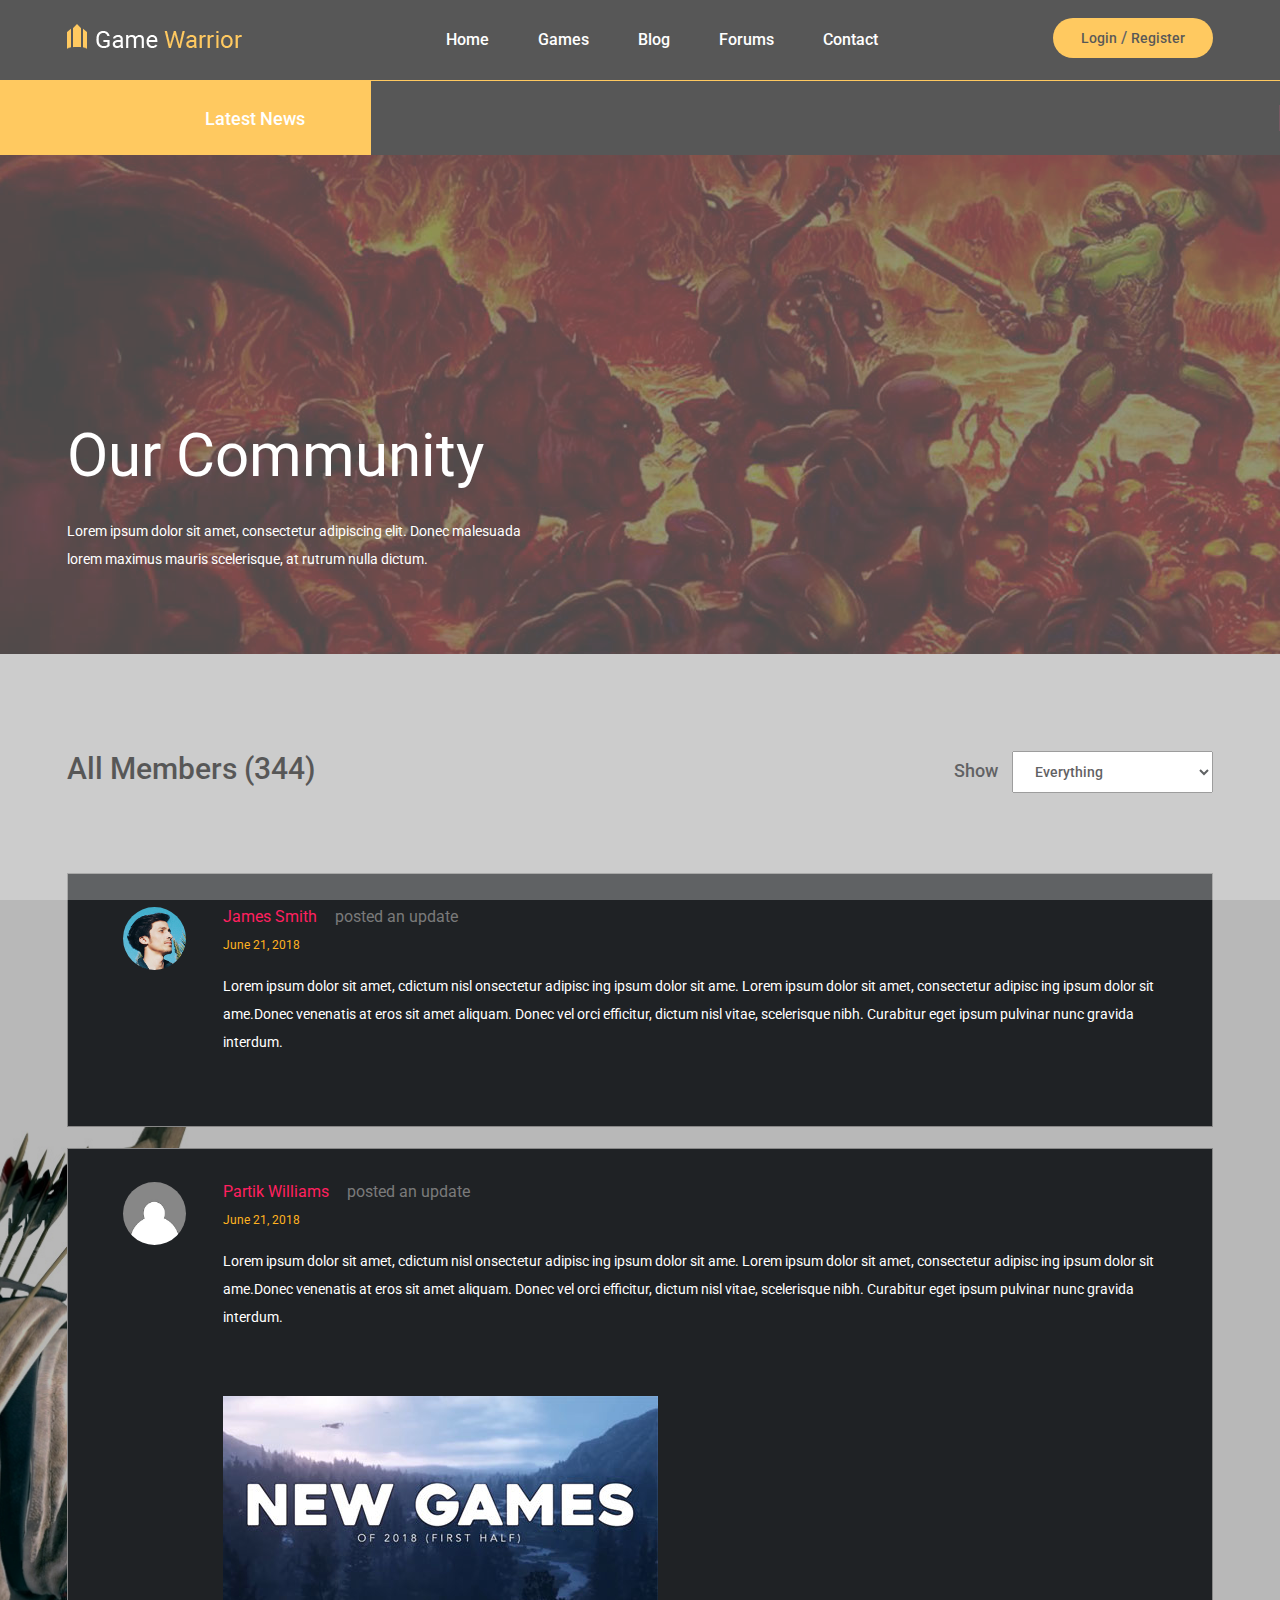
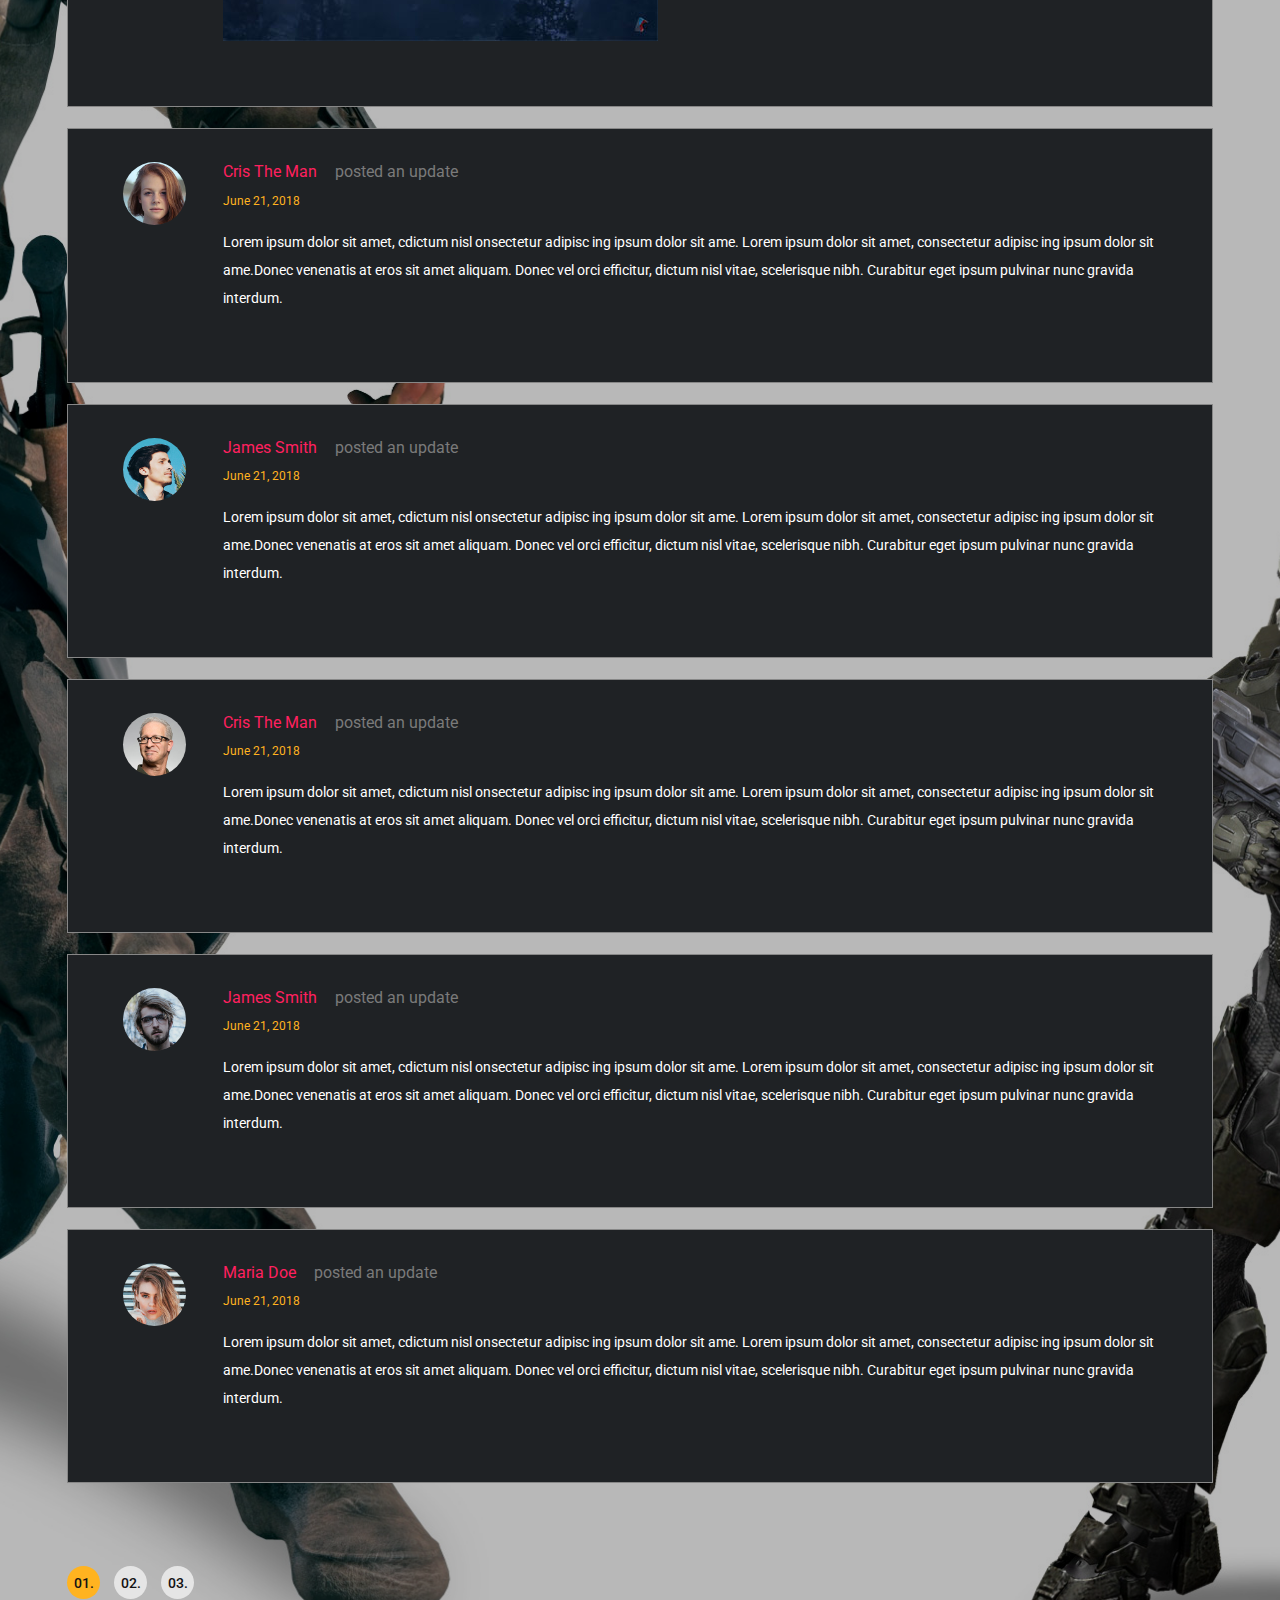
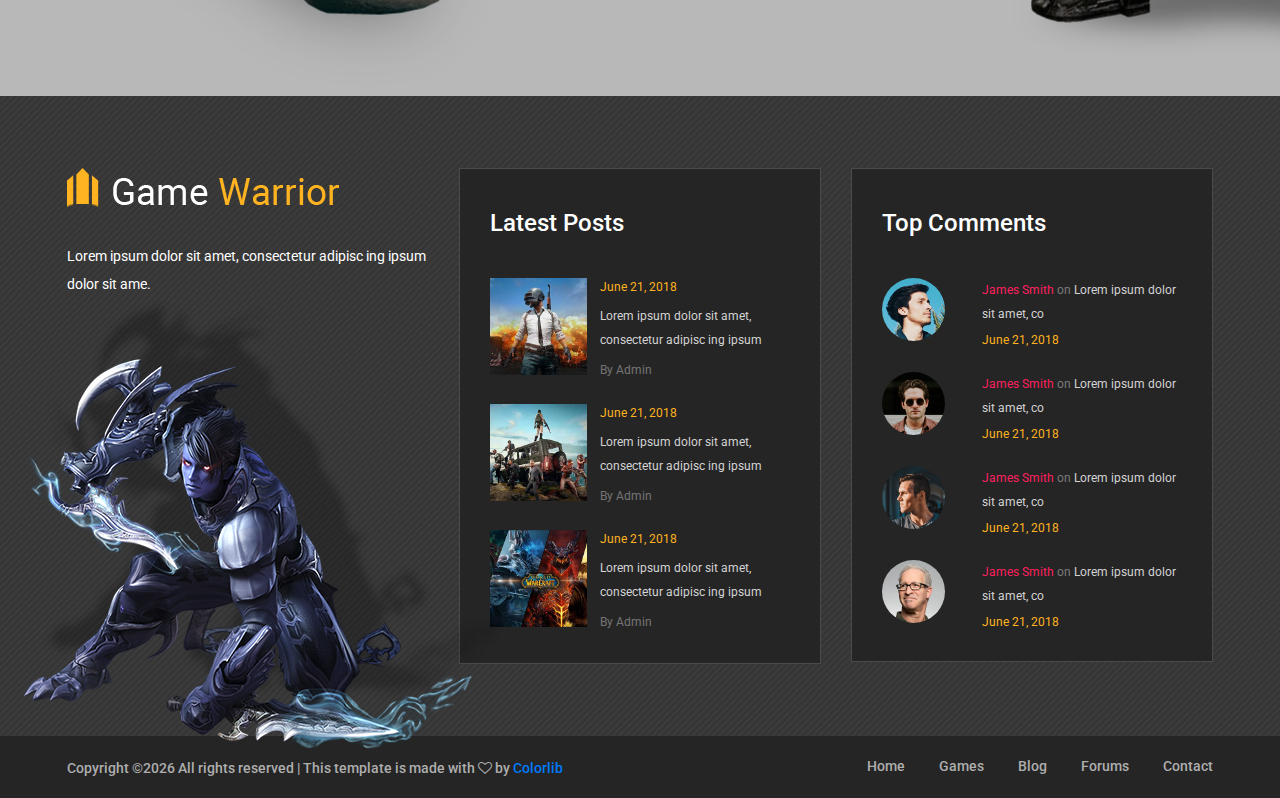
<file: gamewarrior/community.html>
<!DOCTYPE html>
<html lang="en">
<head>
	<title>Game Warrior Template</title>
	<meta charset="UTF-8">
	<meta name="description" content="Game Warrior Template">
	<meta name="keywords" content="warrior, game, creative, html">
	<meta name="viewport" content="width=device-width, initial-scale=1.0">
	<!-- Favicon -->   
	<link href="img/favicon.ico" rel="shortcut icon"/>

	<!-- Google Fonts -->
	<link href="https://fonts.googleapis.com/css?family=Roboto:400,400i,500,500i,700,700i" rel="stylesheet">

	<!-- Stylesheets -->
	<link rel="stylesheet" href="css/bootstrap.min.css"/>
	<link rel="stylesheet" href="css/font-awesome.min.css"/>
	<link rel="stylesheet" href="css/owl.carousel.css"/>
	<link rel="stylesheet" href="css/style.css"/>
	<link rel="stylesheet" href="css/animate.css"/>


	<!--[if lt IE 9]>
	  <script src="https://oss.maxcdn.com/html5shiv/3.7.2/html5shiv.min.js"></script>
	  <script src="https://oss.maxcdn.com/respond/1.4.2/respond.min.js"></script>
	<![endif]-->

</head>
<body>
	<!-- Page Preloder -->
	<div id="preloder">
		<div class="loader"></div>
	</div>

	<!-- Header section -->
	<header class="header-section">
		<div class="container">
			<!-- logo -->
			<a class="site-logo" href="index.html">
				<img src="img/logo.png" alt="">
			</a>
			<div class="user-panel">
				<a href="#">Login</a>  /  <a href="#">Register</a>
			</div>
			<!-- responsive -->
			<div class="nav-switch">
				<i class="fa fa-bars"></i>
			</div>
			<!-- site menu -->
			<nav class="main-menu">
				<ul>
					<li><a href="index.html">Home</a></li>
					<li><a href="review.html">Games</a></li>
					<li><a href="categories.html">Blog</a></li>
					<li><a href="community.html">Forums</a></li>
					<li><a href="contact.html">Contact</a></li>
				</ul>
			</nav>
		</div>
	</header>
	<!-- Header section end -->


	<!-- Latest news section -->
	<div class="latest-news-section">
		<div class="ln-title">Latest News</div>
		<div class="news-ticker">
			<div class="news-ticker-contant">
				<div class="nt-item"><span class="new">new</span>Lorem ipsum dolor sit amet, consectetur adipiscing elit. </div>
				<div class="nt-item"><span class="strategy">strategy</span>Isum dolor sit amet, consectetur adipiscing elit. </div>
				<div class="nt-item"><span class="racing">racing</span>Isum dolor sit amet, consectetur adipiscing elit. </div>
			</div>
		</div>
	</div>
	<!-- Latest news section end -->


	<!-- Page info section -->
	<section class="page-info-section set-bg" data-setbg="img/page-top-bg/4.jpg">
		<div class="pi-content">
			<div class="container">
				<div class="row">
					<div class="col-xl-5 col-lg-6 text-white">
						<h2>Our Community</h2>
						<p>Lorem ipsum dolor sit amet, consectetur adipiscing elit. Donec malesuada lorem maximus mauris scelerisque, at rutrum nulla dictum.</p>
					</div>
				</div>
			</div>
		</div>
	</section>
	<!-- Page info section -->


	<!-- Page section -->
	<section class="page-section community-page set-bg" data-setbg="img/community-bg.jpg">
		<div class="community-warp spad">
			<div class="container">
				<div class="row">
					<div class="col-md-6">
						<h3 class="community-top-title">All Members (344)</h3>
					</div>
					<div class="col-md-6 text-lg-right">
						<form class="community-filter">
							<label for="fdf5">Show</label>
							<select id="fdf5">
								<option value="#">Everything</option>
								<option value="#">Everything</option>
							</select>
						</form>
					</div>
				</div>
				<ul class="community-post-list">
					<li>
						<div class="community-post">
							<div class="author-avator set-bg" data-setbg="img/authors/1.jpg"></div>
							<div class="post-content">
								<h5>James Smith<span>posted an update</span></h5>
								<div class="post-date">June 21, 2018</div>
								<p>Lorem ipsum dolor sit amet, cdictum nisl onsectetur adipisc ing ipsum dolor sit ame. Lorem ipsum dolor sit amet, consectetur adipisc ing ipsum dolor sit ame.Donec venenatis at eros sit amet aliquam. Donec vel orci efficitur, dictum nisl vitae, scelerisque nibh. Curabitur eget ipsum pulvinar nunc gravida interdum. </p>
							</div>
						</div>
					</li>
					<li>
						<div class="community-post">
							<div class="author-avator set-bg" data-setbg="img/authors/8.jpg"></div>
							<div class="post-content">
								<h5>Partik Williams<span>posted an update</span></h5>
								<div class="post-date">June 21, 2018</div>
								<p>Lorem ipsum dolor sit amet, cdictum nisl onsectetur adipisc ing ipsum dolor sit ame. Lorem ipsum dolor sit amet, consectetur adipisc ing ipsum dolor sit ame.Donec venenatis at eros sit amet aliquam. Donec vel orci efficitur, dictum nisl vitae, scelerisque nibh. Curabitur eget ipsum pulvinar nunc gravida interdum. </p>
								<div class="attachment-file">
									<img src="img/attachment.jpg" alt="">
								</div>
							</div>
						</div>
					</li>
					<li>
						<div class="community-post">
							<div class="author-avator set-bg" data-setbg="img/authors/5.jpg"></div>
							<div class="post-content">
								<h5>Cris The Man<span>posted an update</span></h5>
								<div class="post-date">June 21, 2018</div>
								<p>Lorem ipsum dolor sit amet, cdictum nisl onsectetur adipisc ing ipsum dolor sit ame. Lorem ipsum dolor sit amet, consectetur adipisc ing ipsum dolor sit ame.Donec venenatis at eros sit amet aliquam. Donec vel orci efficitur, dictum nisl vitae, scelerisque nibh. Curabitur eget ipsum pulvinar nunc gravida interdum. </p>
							</div>
						</div>
					</li>
					<li>
						<div class="community-post">
							<div class="author-avator set-bg" data-setbg="img/authors/1.jpg"></div>
							<div class="post-content">
								<h5>James Smith<span>posted an update</span></h5>
								<div class="post-date">June 21, 2018</div>
								<p>Lorem ipsum dolor sit amet, cdictum nisl onsectetur adipisc ing ipsum dolor sit ame. Lorem ipsum dolor sit amet, consectetur adipisc ing ipsum dolor sit ame.Donec venenatis at eros sit amet aliquam. Donec vel orci efficitur, dictum nisl vitae, scelerisque nibh. Curabitur eget ipsum pulvinar nunc gravida interdum. </p>
							</div>
						</div>
					</li>
					<li>
						<div class="community-post">
							<div class="author-avator set-bg" data-setbg="img/authors/4.jpg"></div>
							<div class="post-content">
								<h5>Cris The Man<span>posted an update</span></h5>
								<div class="post-date">June 21, 2018</div>
								<p>Lorem ipsum dolor sit amet, cdictum nisl onsectetur adipisc ing ipsum dolor sit ame. Lorem ipsum dolor sit amet, consectetur adipisc ing ipsum dolor sit ame.Donec venenatis at eros sit amet aliquam. Donec vel orci efficitur, dictum nisl vitae, scelerisque nibh. Curabitur eget ipsum pulvinar nunc gravida interdum. </p>
							</div>
						</div>
					</li>
					<li>
						<div class="community-post">
							<div class="author-avator set-bg" data-setbg="img/authors/6.jpg"></div>
							<div class="post-content">
								<h5>James Smith<span>posted an update</span></h5>
								<div class="post-date">June 21, 2018</div>
								<p>Lorem ipsum dolor sit amet, cdictum nisl onsectetur adipisc ing ipsum dolor sit ame. Lorem ipsum dolor sit amet, consectetur adipisc ing ipsum dolor sit ame.Donec venenatis at eros sit amet aliquam. Donec vel orci efficitur, dictum nisl vitae, scelerisque nibh. Curabitur eget ipsum pulvinar nunc gravida interdum. </p>
							</div>
						</div>
					</li>
					<li>
						<div class="community-post">
							<div class="author-avator set-bg" data-setbg="img/authors/7.jpg"></div>
							<div class="post-content">
								<h5>Maria Doe<span>posted an update</span></h5>
								<div class="post-date">June 21, 2018</div>
								<p>Lorem ipsum dolor sit amet, cdictum nisl onsectetur adipisc ing ipsum dolor sit ame. Lorem ipsum dolor sit amet, consectetur adipisc ing ipsum dolor sit ame.Donec venenatis at eros sit amet aliquam. Donec vel orci efficitur, dictum nisl vitae, scelerisque nibh. Curabitur eget ipsum pulvinar nunc gravida interdum. </p>
							</div>
						</div>
					</li>
				</ul>
				<div class="site-pagination sp-style-2">
					<span class="active">01.</span>
					<a href="#">02.</a>
					<a href="#">03.</a>
				</div>
			</div>
		</div>
	</section>
	<!-- Page section end -->


	<!-- Footer top section -->
	<section class="footer-top-section">
		<div class="container">
			<div class="footer-top-bg">
				<img src="img/footer-top-bg.png" alt="">
			</div>
			<div class="row">
				<div class="col-lg-4">
					<div class="footer-logo text-white">
						<img src="img/footer-logo.png" alt="">
						<p>Lorem ipsum dolor sit amet, consectetur adipisc ing ipsum dolor sit ame.</p>
					</div>
				</div>
				<div class="col-lg-4 col-md-6">
					<div class="footer-widget mb-5 mb-md-0">
						<h4 class="fw-title">Latest Posts</h4>
						<div class="latest-blog">
							<div class="lb-item">
								<div class="lb-thumb set-bg" data-setbg="img/latest-blog/1.jpg"></div>
								<div class="lb-content">
									<div class="lb-date">June 21, 2018</div>
									<p>Lorem ipsum dolor sit amet, consectetur adipisc ing ipsum </p>
									<a href="#" class="lb-author">By Admin</a>
								</div>
							</div>
							<div class="lb-item">
								<div class="lb-thumb set-bg" data-setbg="img/latest-blog/2.jpg"></div>
								<div class="lb-content">
									<div class="lb-date">June 21, 2018</div>
									<p>Lorem ipsum dolor sit amet, consectetur adipisc ing ipsum </p>
									<a href="#" class="lb-author">By Admin</a>
								</div>
							</div>
							<div class="lb-item">
								<div class="lb-thumb set-bg" data-setbg="img/latest-blog/3.jpg"></div>
								<div class="lb-content">
									<div class="lb-date">June 21, 2018</div>
									<p>Lorem ipsum dolor sit amet, consectetur adipisc ing ipsum </p>
									<a href="#" class="lb-author">By Admin</a>
								</div>
							</div>
						</div>
					</div>
				</div>
				<div class="col-lg-4 col-md-6">
					<div class="footer-widget">
						<h4 class="fw-title">Top Comments</h4>
						<div class="top-comment">
							<div class="tc-item">
								<div class="tc-thumb set-bg" data-setbg="img/authors/1.jpg"></div>
								<div class="tc-content">
									<p><a href="#">James Smith</a> <span>on</span>  Lorem ipsum dolor sit amet, co</p>
									<div class="tc-date">June 21, 2018</div>
								</div>
							</div>
							<div class="tc-item">
								<div class="tc-thumb set-bg" data-setbg="img/authors/2.jpg"></div>
								<div class="tc-content">
									<p><a href="#">James Smith</a> <span>on</span>  Lorem ipsum dolor sit amet, co</p>
									<div class="tc-date">June 21, 2018</div>
								</div>
							</div>
							<div class="tc-item">
								<div class="tc-thumb set-bg" data-setbg="img/authors/3.jpg"></div>
								<div class="tc-content">
									<p><a href="#">James Smith</a> <span>on</span>  Lorem ipsum dolor sit amet, co</p>
									<div class="tc-date">June 21, 2018</div>
								</div>
							</div>
							<div class="tc-item">
								<div class="tc-thumb set-bg" data-setbg="img/authors/4.jpg"></div>
								<div class="tc-content">
									<p><a href="#">James Smith</a> <span>on</span>  Lorem ipsum dolor sit amet, co</p>
									<div class="tc-date">June 21, 2018</div>
								</div>
							</div>
						</div>
					</div>
				</div>
			</div>
		</div>
	</section>
	<!-- Footer top section end -->

	
	<!-- Footer section -->
	<footer class="footer-section">
		<div class="container">
			<ul class="footer-menu">
				<li><a href="index.html">Home</a></li>
				<li><a href="review.html">Games</a></li>
				<li><a href="categories.html">Blog</a></li>
				<li><a href="community.html">Forums</a></li>
				<li><a href="contact.html">Contact</a></li>
			</ul>
			<p class="copyright"><!-- Link back to Colorlib can't be removed. Template is licensed under CC BY 3.0. -->
Copyright &copy;<script>document.write(new Date().getFullYear());</script> All rights reserved | This template is made with <i class="fa fa-heart-o" aria-hidden="true"></i> by <a href="https://colorlib.com" target="_blank">Colorlib</a>
<!-- Link back to Colorlib can't be removed. Template is licensed under CC BY 3.0. -->
</p>
		</div>
	</footer>
	<!-- Footer section end -->


	<!--====== Javascripts & Jquery ======-->
	<script src="js/jquery-3.2.1.min.js"></script>
	<script src="js/bootstrap.min.js"></script>
	<script src="js/owl.carousel.min.js"></script>
	<script src="js/jquery.marquee.min.js"></script>
	<script src="js/main.js"></script>
    </body>
</html>
</file>
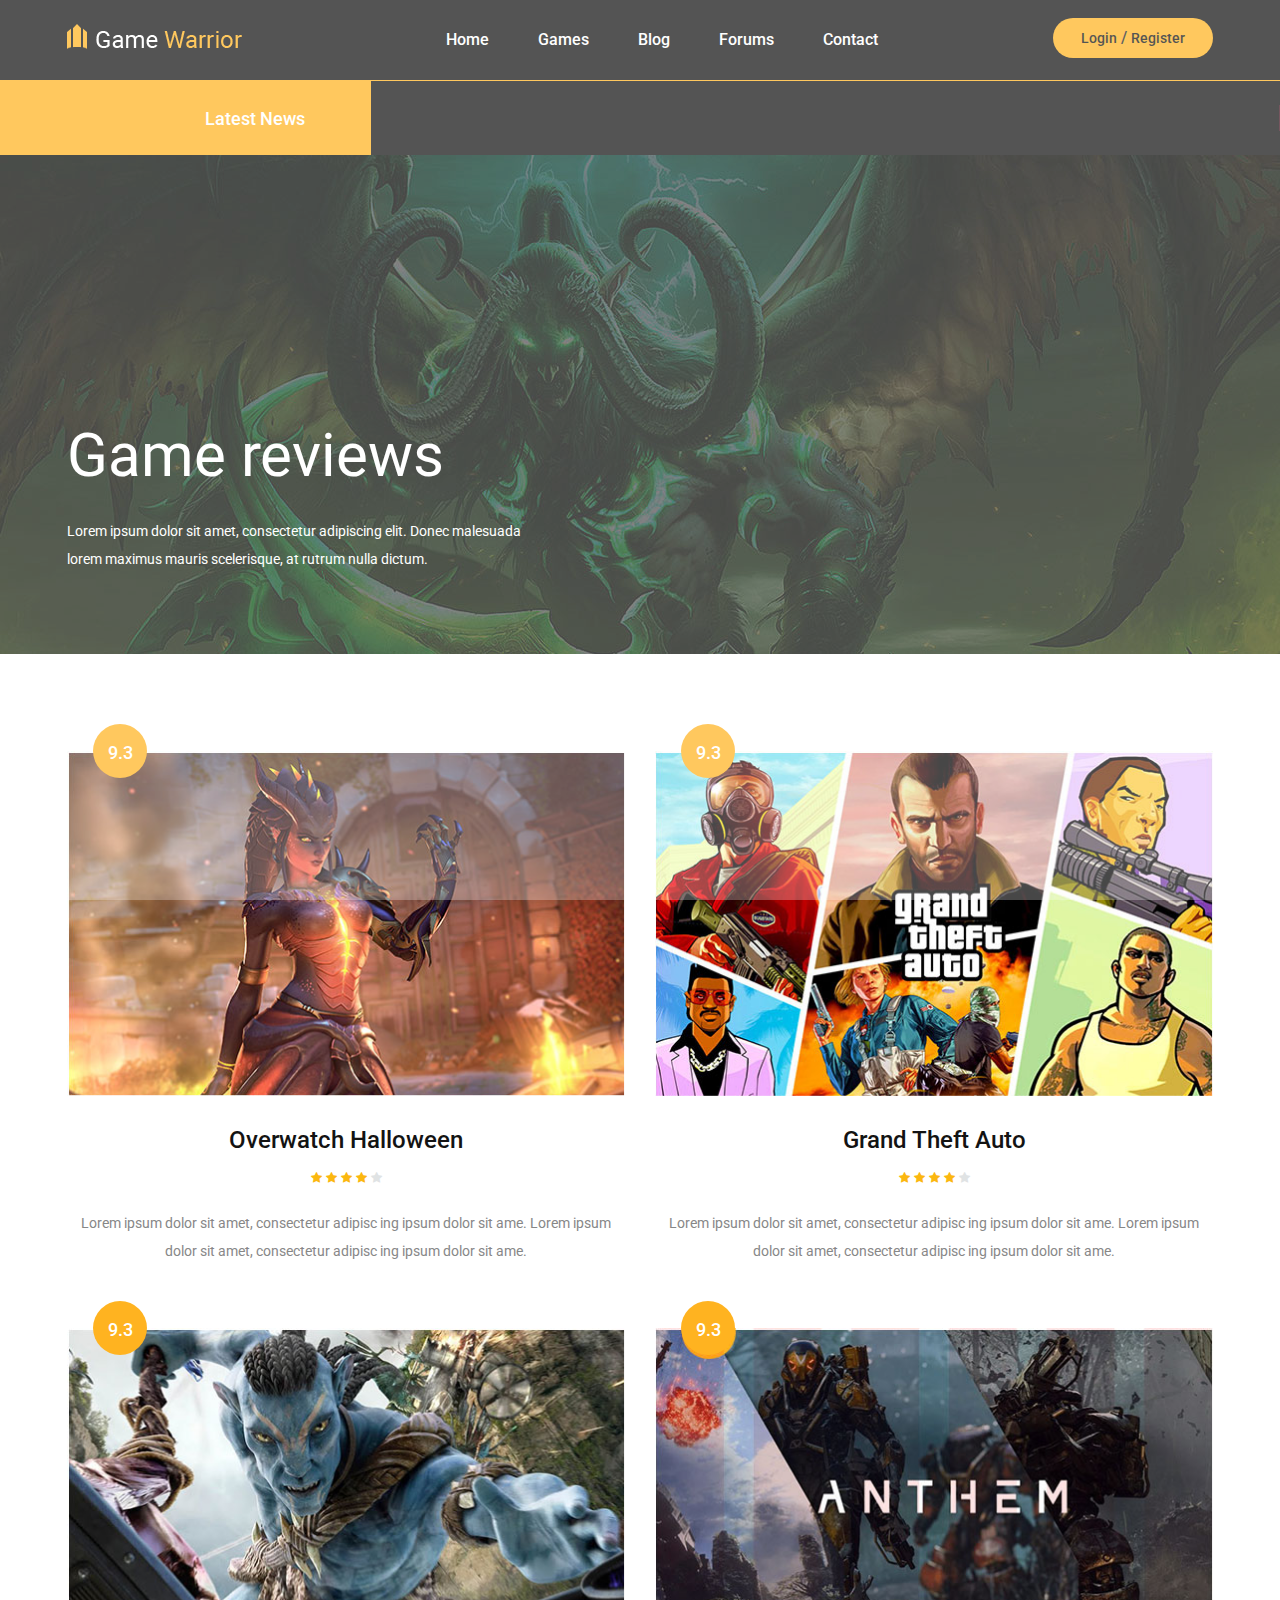
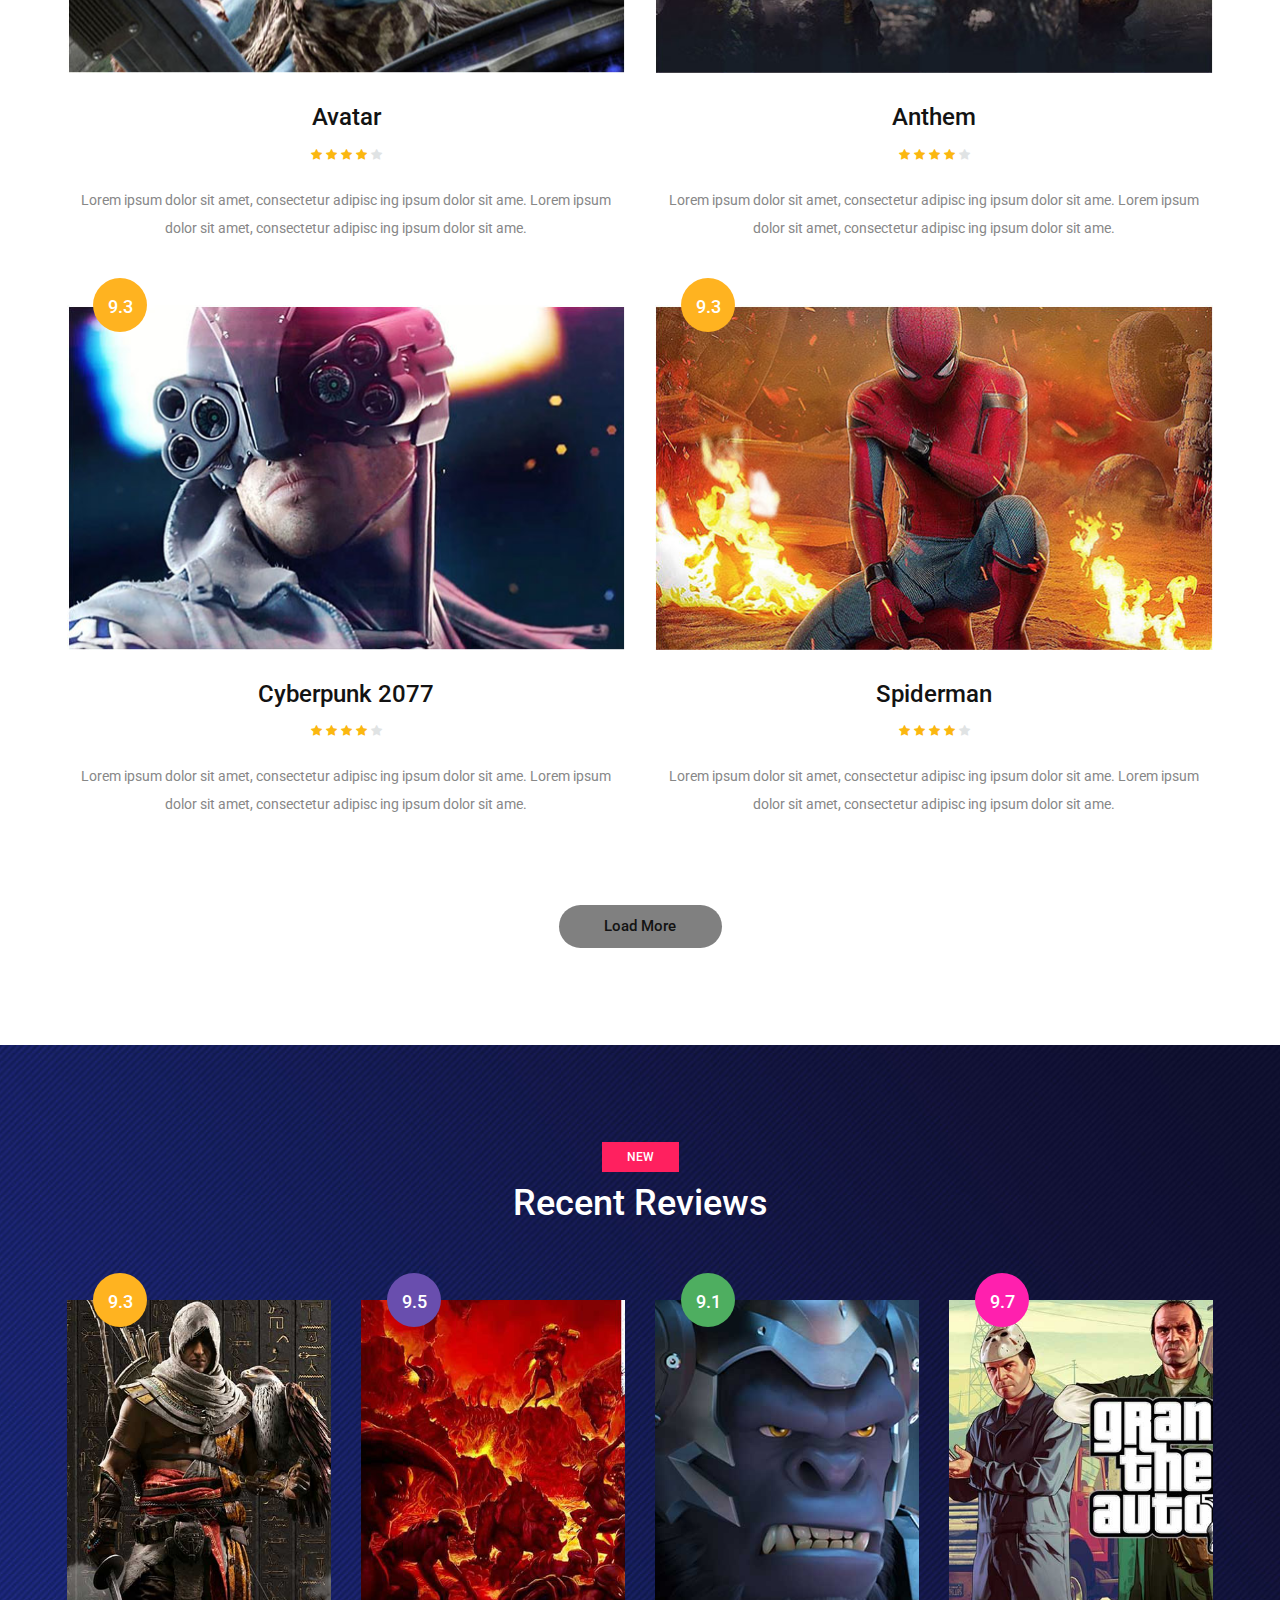
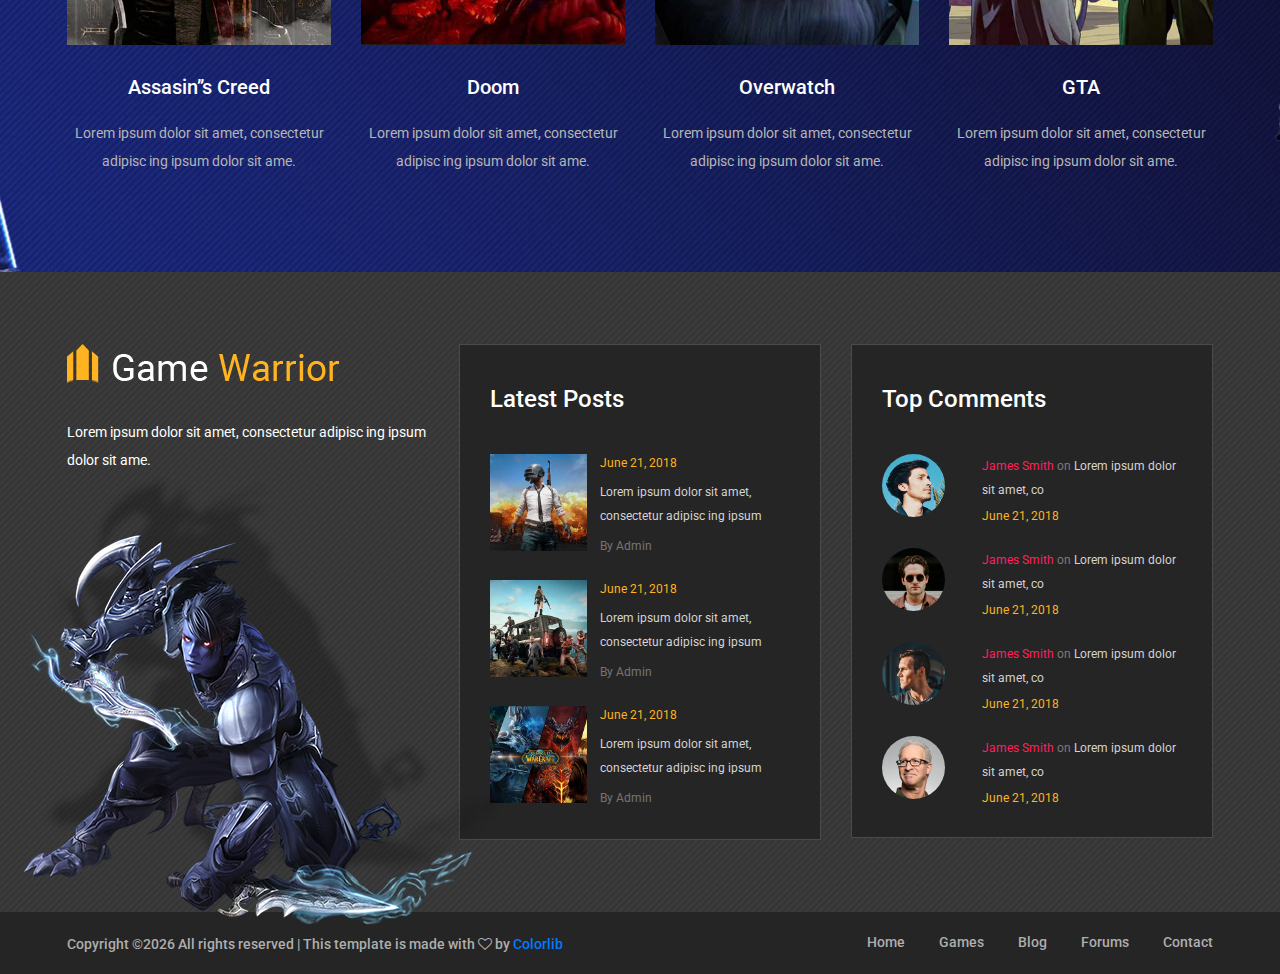
<file: gamewarrior/review.html>
<!DOCTYPE html>
<html lang="zxx">
<head>
	<title>Game Warrior Template</title>
	<meta charset="UTF-8">
	<meta name="description" content="Game Warrior Template">
	<meta name="keywords" content="warrior, game, creative, html">
	<meta name="viewport" content="width=device-width, initial-scale=1.0">
	<!-- Favicon -->   
	<link href="img/favicon.ico" rel="shortcut icon"/>

	<!-- Google Fonts -->
	<link href="https://fonts.googleapis.com/css?family=Roboto:400,400i,500,500i,700,700i" rel="stylesheet">

	<!-- Stylesheets -->
	<link rel="stylesheet" href="css/bootstrap.min.css"/>
	<link rel="stylesheet" href="css/font-awesome.min.css"/>
	<link rel="stylesheet" href="css/owl.carousel.css"/>
	<link rel="stylesheet" href="css/style.css"/>
	<link rel="stylesheet" href="css/animate.css"/>


	<!--[if lt IE 9]>
	  <script src="https://oss.maxcdn.com/html5shiv/3.7.2/html5shiv.min.js"></script>
	  <script src="https://oss.maxcdn.com/respond/1.4.2/respond.min.js"></script>
	<![endif]-->

</head>
<body>
	<!-- Page Preloder -->
	<div id="preloder">
		<div class="loader"></div>
	</div>

	<!-- Header section -->
	<header class="header-section">
		<div class="container">
			<!-- logo -->
			<a class="site-logo" href="index.html">
				<img src="img/logo.png" alt="">
			</a>
			<div class="user-panel">
				<a href="#">Login</a>  /  <a href="#">Register</a>
			</div>
			<!-- responsive -->
			<div class="nav-switch">
				<i class="fa fa-bars"></i>
			</div>
			<!-- site menu -->
			<nav class="main-menu">
				<ul>
					<li><a href="index.html">Home</a></li>
					<li><a href="review.html">Games</a></li>
					<li><a href="categories.html">Blog</a></li>
					<li><a href="community.html">Forums</a></li>
					<li><a href="contact.html">Contact</a></li>
				</ul>
			</nav>
		</div>
	</header>
	<!-- Header section end -->


	<!-- Latest news section -->
	<div class="latest-news-section">
		<div class="ln-title">Latest News</div>
		<div class="news-ticker">
			<div class="news-ticker-contant">
				<div class="nt-item"><span class="new">new</span>Lorem ipsum dolor sit amet, consectetur adipiscing elit. </div>
				<div class="nt-item"><span class="strategy">strategy</span>Isum dolor sit amet, consectetur adipiscing elit. </div>
				<div class="nt-item"><span class="racing">racing</span>Isum dolor sit amet, consectetur adipiscing elit. </div>
			</div>
		</div>
	</div>
	<!-- Latest news section end -->


	<!-- Page info section -->
	<section class="page-info-section set-bg" data-setbg="img/page-top-bg/3.jpg">
		<div class="pi-content">
			<div class="container">
				<div class="row">
					<div class="col-xl-5 col-lg-6 text-white">
						<h2>Game reviews</h2>
						<p>Lorem ipsum dolor sit amet, consectetur adipiscing elit. Donec malesuada lorem maximus mauris scelerisque, at rutrum nulla dictum.</p>
					</div>
				</div>
			</div>
		</div>
	</section>
	<!-- Page info section -->


	<!-- Page section -->
	<section class="page-section review-page spad">
		<div class="container">
			<div class="row">
				<div class="col-md-6">
					<div class="review-item">
						<div class="review-cover set-bg" data-setbg="img/review/5.jpg">
							<div class="score yellow">9.3</div>
						</div>
						<div class="review-text">
							<h4>Overwatch Halloween</h4>
							<div class="rating">
								<i class="fa fa-star"></i>
								<i class="fa fa-star"></i>
								<i class="fa fa-star"></i>
								<i class="fa fa-star"></i>
								<i class="fa fa-star is-fade"></i>
							</div>
							<p>Lorem ipsum dolor sit amet, consectetur adipisc ing ipsum dolor sit ame. Lorem ipsum dolor sit amet, consectetur adipisc ing ipsum dolor sit ame.</p>
						</div>
					</div>
				</div>
				<div class="col-md-6">
					<div class="review-item">
						<div class="review-cover set-bg" data-setbg="img/review/6.jpg">
							<div class="score yellow">9.3</div>
						</div>
						<div class="review-text">
							<h4>Grand Theft Auto</h4>
							<div class="rating">
								<i class="fa fa-star"></i>
								<i class="fa fa-star"></i>
								<i class="fa fa-star"></i>
								<i class="fa fa-star"></i>
								<i class="fa fa-star is-fade"></i>
							</div>
							<p>Lorem ipsum dolor sit amet, consectetur adipisc ing ipsum dolor sit ame. Lorem ipsum dolor sit amet, consectetur adipisc ing ipsum dolor sit ame.</p>
						</div>
					</div>
				</div>
				<div class="col-md-6">
					<div class="review-item">
						<div class="review-cover set-bg" data-setbg="img/review/7.jpg">
							<div class="score yellow">9.3</div>
						</div>
						<div class="review-text">
							<h4>Avatar</h4>
							<div class="rating">
								<i class="fa fa-star"></i>
								<i class="fa fa-star"></i>
								<i class="fa fa-star"></i>
								<i class="fa fa-star"></i>
								<i class="fa fa-star is-fade"></i>
							</div>
							<p>Lorem ipsum dolor sit amet, consectetur adipisc ing ipsum dolor sit ame. Lorem ipsum dolor sit amet, consectetur adipisc ing ipsum dolor sit ame.</p>
						</div>
					</div>
				</div>
				<div class="col-md-6">
					<div class="review-item">
						<div class="review-cover set-bg" data-setbg="img/review/8.jpg">
							<div class="score yellow">9.3</div>
						</div>
						<div class="review-text">
							<h4>Anthem</h4>
							<div class="rating">
								<i class="fa fa-star"></i>
								<i class="fa fa-star"></i>
								<i class="fa fa-star"></i>
								<i class="fa fa-star"></i>
								<i class="fa fa-star is-fade"></i>
							</div>
							<p>Lorem ipsum dolor sit amet, consectetur adipisc ing ipsum dolor sit ame. Lorem ipsum dolor sit amet, consectetur adipisc ing ipsum dolor sit ame.</p>
						</div>
					</div>
				</div>
				<div class="col-md-6">
					<div class="review-item">
						<div class="review-cover set-bg" data-setbg="img/review/9.jpg">
							<div class="score yellow">9.3</div>
						</div>
						<div class="review-text">
							<h4>Cyberpunk 2077</h4>
							<div class="rating">
								<i class="fa fa-star"></i>
								<i class="fa fa-star"></i>
								<i class="fa fa-star"></i>
								<i class="fa fa-star"></i>
								<i class="fa fa-star is-fade"></i>
							</div>
							<p>Lorem ipsum dolor sit amet, consectetur adipisc ing ipsum dolor sit ame. Lorem ipsum dolor sit amet, consectetur adipisc ing ipsum dolor sit ame.</p>
						</div>
					</div>
				</div>
				<div class="col-md-6">
					<div class="review-item">
						<div class="review-cover set-bg" data-setbg="img/review/10.jpg">
							<div class="score yellow">9.3</div>
						</div>
						<div class="review-text">
							<h4>Spiderman</h4>
							<div class="rating">
								<i class="fa fa-star"></i>
								<i class="fa fa-star"></i>
								<i class="fa fa-star"></i>
								<i class="fa fa-star"></i>
								<i class="fa fa-star is-fade"></i>
							</div>
							<p>Lorem ipsum dolor sit amet, consectetur adipisc ing ipsum dolor sit ame. Lorem ipsum dolor sit amet, consectetur adipisc ing ipsum dolor sit ame.</p>
						</div>
					</div>
				</div>
			</div>
			<div class="text-center pt-4">
				<button class="site-btn btn-sm">Load More</button>
			</div>
		</div>
	</section>
	<!-- Page section end -->


	<!-- Review section -->
	<section class="review-section review-dark spad set-bg" data-setbg="img/review-bg-2.jpg">
		<div class="container">
			<div class="section-title text-white">
				<div class="cata new">new</div>
				<h2>Recent Reviews</h2>
			</div>
			<div class="row text-white">
				<div class="col-lg-3 col-md-6">
					<div class="review-item">
						<div class="review-cover set-bg" data-setbg="img/review/1.jpg">
							<div class="score yellow">9.3</div>
						</div>
						<div class="review-text">
							<h5>Assasin’’s Creed</h5>
							<p>Lorem ipsum dolor sit amet, consectetur adipisc ing ipsum dolor sit ame.</p>
						</div>
					</div>
				</div>
				<div class="col-lg-3 col-md-6">
					<div class="review-item">
						<div class="review-cover set-bg" data-setbg="img/review/2.jpg">
							<div class="score purple">9.5</div>
						</div>
						<div class="review-text">
							<h5>Doom</h5>
							<p>Lorem ipsum dolor sit amet, consectetur adipisc ing ipsum dolor sit ame.</p>
						</div>
					</div>
				</div>
				<div class="col-lg-3 col-md-6">
					<div class="review-item">
						<div class="review-cover set-bg" data-setbg="img/review/3.jpg">
							<div class="score green">9.1</div>
						</div>
						<div class="review-text">
							<h5>Overwatch</h5>
							<p>Lorem ipsum dolor sit amet, consectetur adipisc ing ipsum dolor sit ame.</p>
						</div>
					</div>
				</div>
				<div class="col-lg-3 col-md-6">
					<div class="review-item">
						<div class="review-cover set-bg" data-setbg="img/review/4.jpg">
							<div class="score pink">9.7</div>
						</div>
						<div class="review-text">
							<h5>GTA</h5>
							<p>Lorem ipsum dolor sit amet, consectetur adipisc ing ipsum dolor sit ame.</p>
						</div>
					</div>
				</div>
			</div>
		</div>
	</section>
	<!-- Review section end -->


	<!-- Footer top section -->
	<section class="footer-top-section">
		<div class="container">
			<div class="footer-top-bg">
				<img src="img/footer-top-bg.png" alt="">
			</div>
			<div class="row">
				<div class="col-lg-4">
					<div class="footer-logo text-white">
						<img src="img/footer-logo.png" alt="">
						<p>Lorem ipsum dolor sit amet, consectetur adipisc ing ipsum dolor sit ame.</p>
					</div>
				</div>
				<div class="col-lg-4 col-md-6">
					<div class="footer-widget mb-5 mb-md-0">
						<h4 class="fw-title">Latest Posts</h4>
						<div class="latest-blog">
							<div class="lb-item">
								<div class="lb-thumb set-bg" data-setbg="img/latest-blog/1.jpg"></div>
								<div class="lb-content">
									<div class="lb-date">June 21, 2018</div>
									<p>Lorem ipsum dolor sit amet, consectetur adipisc ing ipsum </p>
									<a href="#" class="lb-author">By Admin</a>
								</div>
							</div>
							<div class="lb-item">
								<div class="lb-thumb set-bg" data-setbg="img/latest-blog/2.jpg"></div>
								<div class="lb-content">
									<div class="lb-date">June 21, 2018</div>
									<p>Lorem ipsum dolor sit amet, consectetur adipisc ing ipsum </p>
									<a href="#" class="lb-author">By Admin</a>
								</div>
							</div>
							<div class="lb-item">
								<div class="lb-thumb set-bg" data-setbg="img/latest-blog/3.jpg"></div>
								<div class="lb-content">
									<div class="lb-date">June 21, 2018</div>
									<p>Lorem ipsum dolor sit amet, consectetur adipisc ing ipsum </p>
									<a href="#" class="lb-author">By Admin</a>
								</div>
							</div>
						</div>
					</div>
				</div>
				<div class="col-lg-4 col-md-6">
					<div class="footer-widget">
						<h4 class="fw-title">Top Comments</h4>
						<div class="top-comment">
							<div class="tc-item">
								<div class="tc-thumb set-bg" data-setbg="img/authors/1.jpg"></div>
								<div class="tc-content">
									<p><a href="#">James Smith</a> <span>on</span>  Lorem ipsum dolor sit amet, co</p>
									<div class="tc-date">June 21, 2018</div>
								</div>
							</div>
							<div class="tc-item">
								<div class="tc-thumb set-bg" data-setbg="img/authors/2.jpg"></div>
								<div class="tc-content">
									<p><a href="#">James Smith</a> <span>on</span>  Lorem ipsum dolor sit amet, co</p>
									<div class="tc-date">June 21, 2018</div>
								</div>
							</div>
							<div class="tc-item">
								<div class="tc-thumb set-bg" data-setbg="img/authors/3.jpg"></div>
								<div class="tc-content">
									<p><a href="#">James Smith</a> <span>on</span>  Lorem ipsum dolor sit amet, co</p>
									<div class="tc-date">June 21, 2018</div>
								</div>
							</div>
							<div class="tc-item">
								<div class="tc-thumb set-bg" data-setbg="img/authors/4.jpg"></div>
								<div class="tc-content">
									<p><a href="#">James Smith</a> <span>on</span>  Lorem ipsum dolor sit amet, co</p>
									<div class="tc-date">June 21, 2018</div>
								</div>
							</div>
						</div>
					</div>
				</div>
			</div>
		</div>
	</section>
	<!-- Footer top section end -->

	
	<!-- Footer section -->
	<footer class="footer-section">
		<div class="container">
			<ul class="footer-menu">
				<li><a href="index.html">Home</a></li>
				<li><a href="review.html">Games</a></li>
				<li><a href="categories.html">Blog</a></li>
				<li><a href="community.html">Forums</a></li>
				<li><a href="contact.html">Contact</a></li>
			</ul>
			<p class="copyright"><!-- Link back to Colorlib can't be removed. Template is licensed under CC BY 3.0. -->
Copyright &copy;<script>document.write(new Date().getFullYear());</script> All rights reserved | This template is made with <i class="fa fa-heart-o" aria-hidden="true"></i> by <a href="https://colorlib.com" target="_blank">Colorlib</a>
<!-- Link back to Colorlib can't be removed. Template is licensed under CC BY 3.0. -->
</p>
		</div>
	</footer>
	<!-- Footer section end -->


	<!--====== Javascripts & Jquery ======-->
	<script src="js/jquery-3.2.1.min.js"></script>
	<script src="js/bootstrap.min.js"></script>
	<script src="js/owl.carousel.min.js"></script>
	<script src="js/jquery.marquee.min.js"></script>
	<script src="js/main.js"></script>
    </body>
</html>
</file>
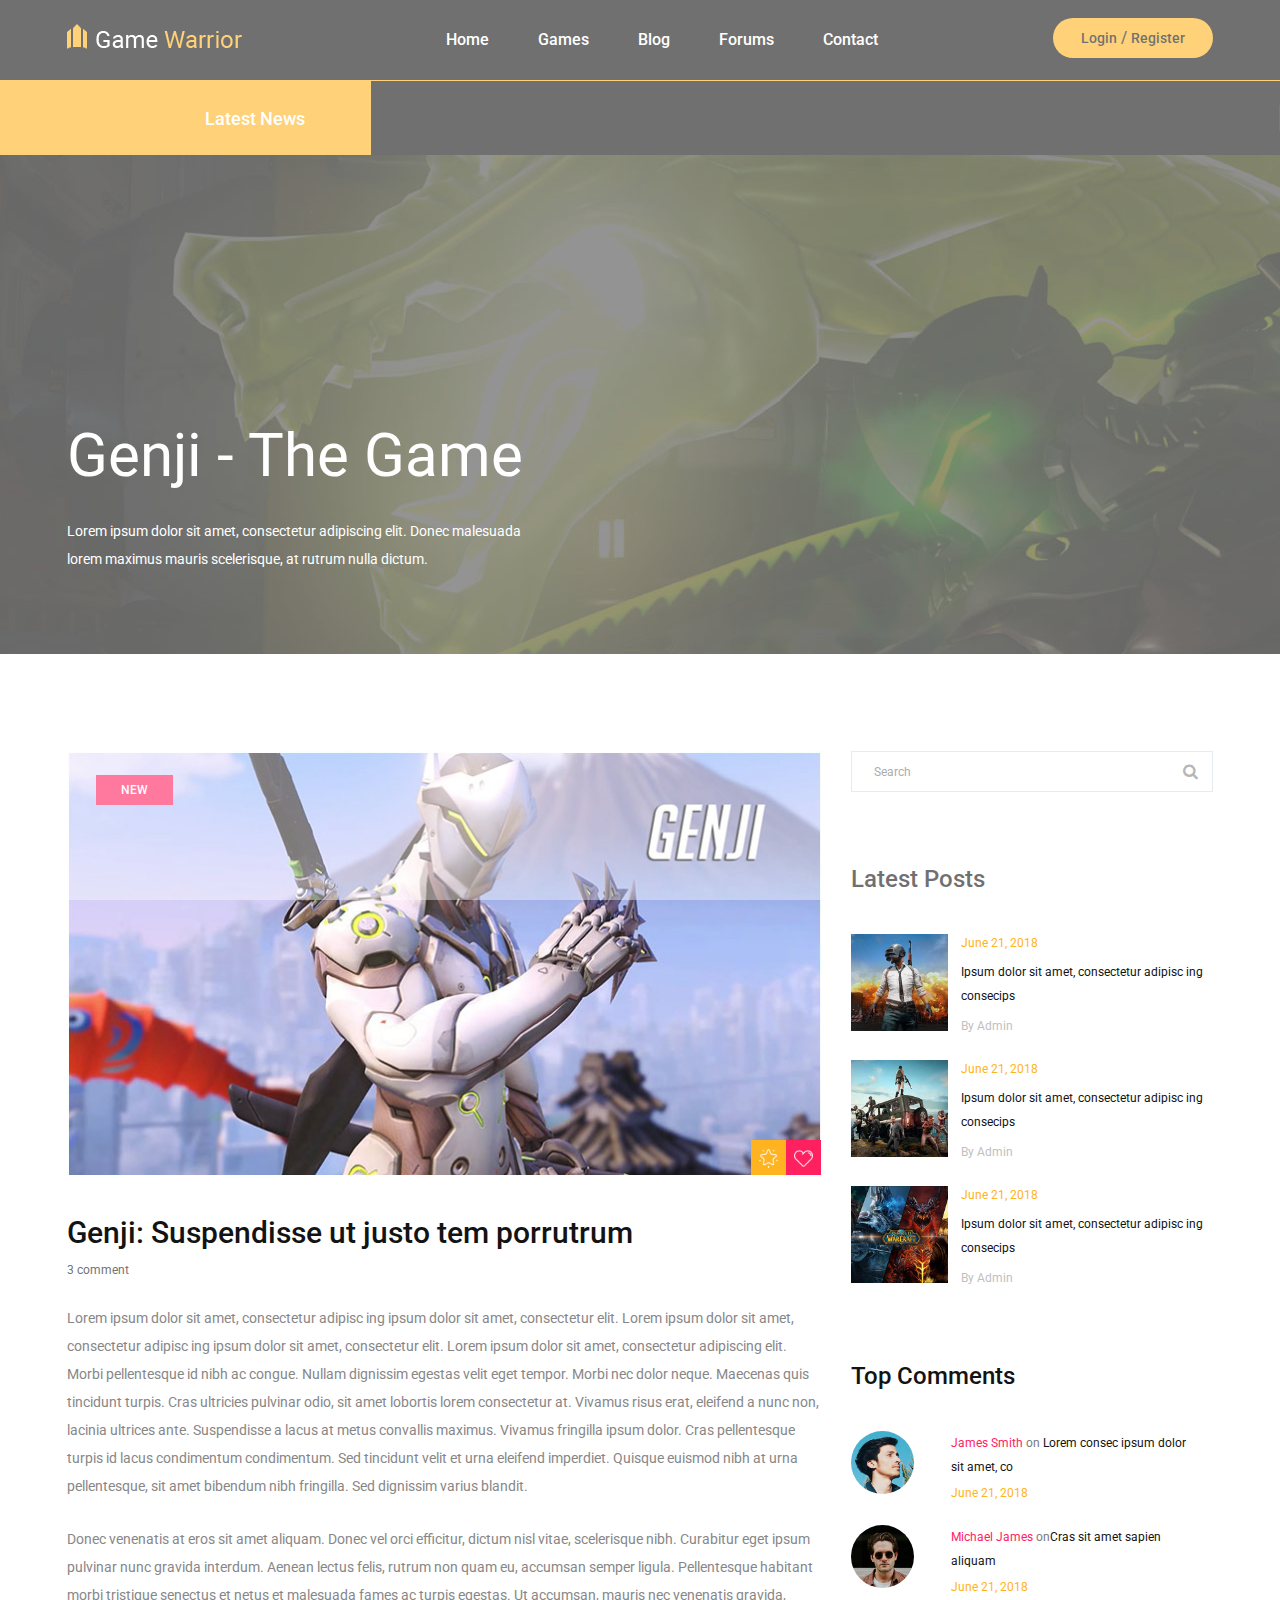
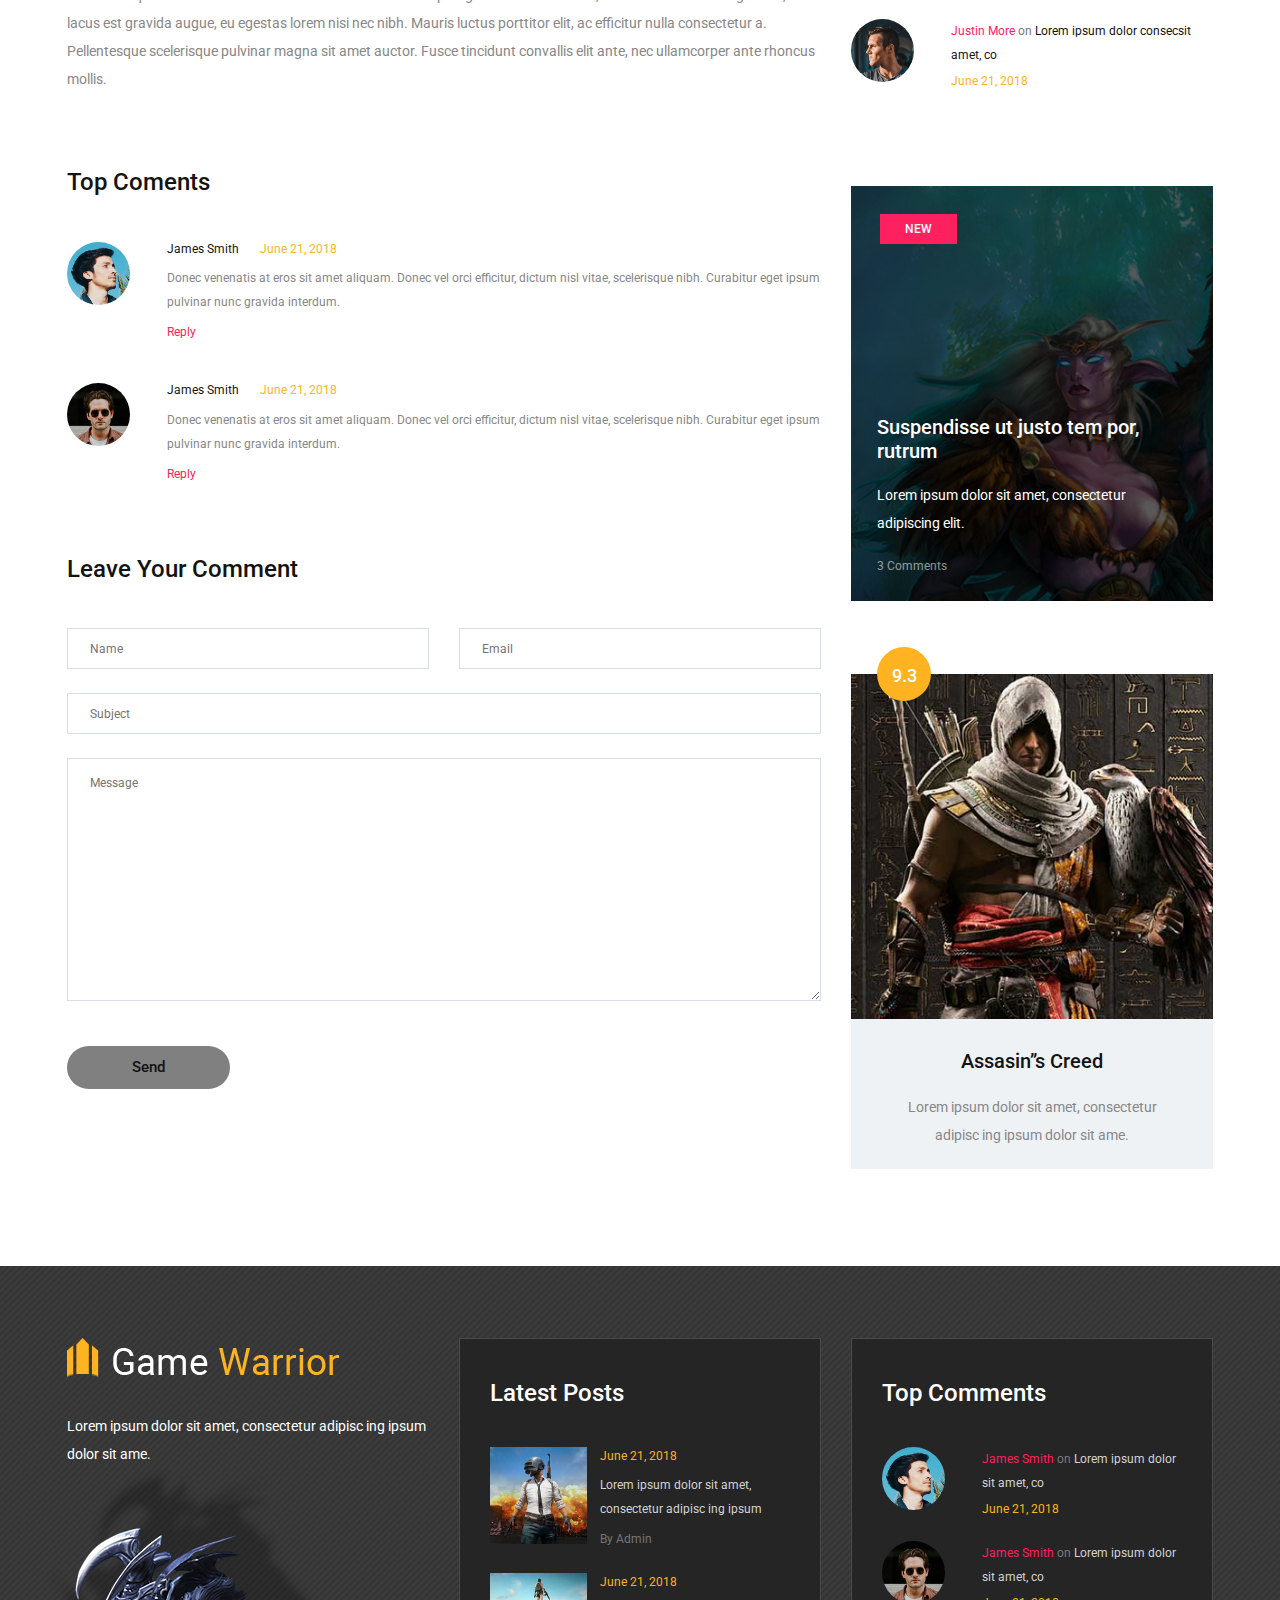
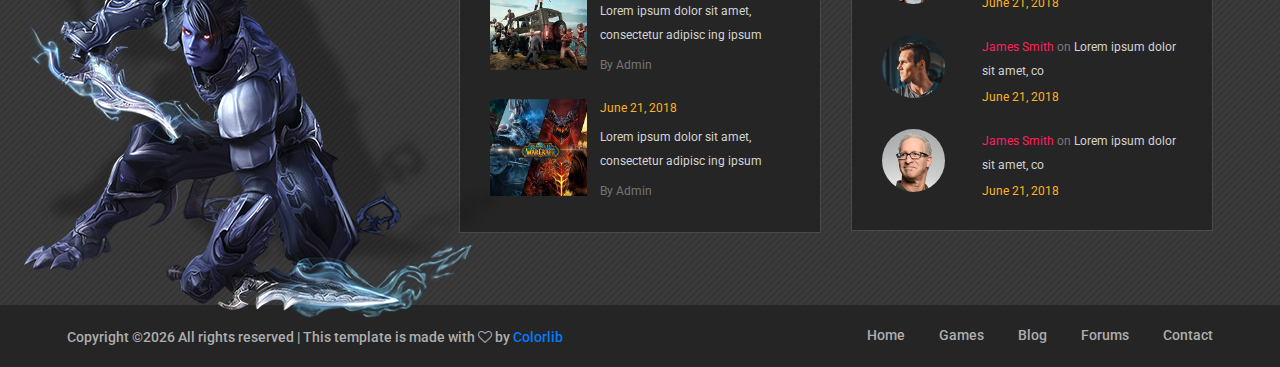
<file: gamewarrior/single-blog.html>
<!DOCTYPE html>
<html lang="zxx">
<head>
	<title>Game Warrior Template</title>
	<meta charset="UTF-8">
	<meta name="description" content="Game Warrior Template">
	<meta name="keywords" content="warrior, game, creative, html">
	<meta name="viewport" content="width=device-width, initial-scale=1.0">
	<!-- Favicon -->   
	<link href="img/favicon.ico" rel="shortcut icon"/>

	<!-- Google Fonts -->
	<link href="https://fonts.googleapis.com/css?family=Roboto:400,400i,500,500i,700,700i" rel="stylesheet">

	<!-- Stylesheets -->
	<link rel="stylesheet" href="css/bootstrap.min.css"/>
	<link rel="stylesheet" href="css/font-awesome.min.css"/>
	<link rel="stylesheet" href="css/owl.carousel.css"/>
	<link rel="stylesheet" href="css/style.css"/>
	<link rel="stylesheet" href="css/animate.css"/>


	<!--[if lt IE 9]>
	  <script src="https://oss.maxcdn.com/html5shiv/3.7.2/html5shiv.min.js"></script>
	  <script src="https://oss.maxcdn.com/respond/1.4.2/respond.min.js"></script>
	<![endif]-->

</head>
<body>
	<!-- Page Preloder -->
	<div id="preloder">
		<div class="loader"></div>
	</div>

	<!-- Header section -->
	<header class="header-section">
		<div class="container">
			<!-- logo -->
			<a class="site-logo" href="index.html">
				<img src="img/logo.png" alt="">
			</a>
			<div class="user-panel">
				<a href="#">Login</a>  /  <a href="#">Register</a>
			</div>
			<!-- responsive -->
			<div class="nav-switch">
				<i class="fa fa-bars"></i>
			</div>
			<!-- site menu -->
			<nav class="main-menu">
				<ul>
					<li><a href="index.html">Home</a></li>
					<li><a href="review.html">Games</a></li>
					<li><a href="categories.html">Blog</a></li>
					<li><a href="community.html">Forums</a></li>
					<li><a href="contact.html">Contact</a></li>
				</ul>
			</nav>
		</div>
	</header>
	<!-- Header section end -->


	<!-- Latest news section -->
	<div class="latest-news-section">
		<div class="ln-title">Latest News</div>
		<div class="news-ticker">
			<div class="news-ticker-contant">
				<div class="nt-item"><span class="new">new</span>Lorem ipsum dolor sit amet, consectetur adipiscing elit. </div>
				<div class="nt-item"><span class="strategy">strategy</span>Isum dolor sit amet, consectetur adipiscing elit. </div>
				<div class="nt-item"><span class="racing">racing</span>Isum dolor sit amet, consectetur adipiscing elit. </div>
			</div>
		</div>
	</div>
	<!-- Latest news section end -->


	<!-- Page info section -->
	<section class="page-info-section set-bg" data-setbg="img/page-top-bg/2.jpg">
		<div class="pi-content">
			<div class="container">
				<div class="row">
					<div class="col-xl-5 col-lg-6 text-white">
						<h2>Genji - The Game</h2>
						<p>Lorem ipsum dolor sit amet, consectetur adipiscing elit. Donec malesuada lorem maximus mauris scelerisque, at rutrum nulla dictum.</p>
					</div>
				</div>
			</div>
		</div>
	</section>
	<!-- Page info section -->


	<!-- Page section -->
	<section class="page-section single-blog-page spad">
		<div class="container">
			<div class="row">
				<div class="col-lg-8">
					<div class="blog-thumb set-bg" data-setbg="img/recent-game/big.jpg">
						<div class="cata new">new</div>
						<div class="rgi-extra">
							<div class="rgi-star"><img src="img/icons/star.png" alt=""></div>
							<div class="rgi-heart"><img src="img/icons/heart.png" alt=""></div>
						</div>
					</div>
					<div class="blog-content">
						<h3>Genji: Suspendisse ut justo tem porrutrum</h3>
						<a href="" class="meta-comment">3 comment</a>
						<p>Lorem ipsum dolor sit amet, consectetur adipisc ing ipsum dolor sit amet, consectetur elit. Lorem ipsum dolor sit amet, consectetur adipisc ing ipsum dolor sit amet, consectetur elit.  Lorem ipsum dolor sit amet, consectetur adipiscing elit. Morbi pellentesque id nibh ac congue. Nullam dignissim egestas velit eget tempor. Morbi nec dolor neque. Maecenas quis tincidunt turpis. Cras ultricies pulvinar odio, sit amet lobortis lorem consectetur at. Vivamus risus erat, eleifend a nunc non, lacinia ultrices ante. Suspendisse a lacus at metus convallis maximus. Vivamus fringilla ipsum dolor. Cras pellentesque turpis id lacus condimentum condimentum. Sed tincidunt velit et urna eleifend imperdiet. Quisque euismod nibh at urna pellentesque, sit amet bibendum nibh fringilla. Sed dignissim varius blandit.</p>
						<p>Donec venenatis at eros sit amet aliquam. Donec vel orci efficitur, dictum nisl vitae, scelerisque nibh. Curabitur eget ipsum pulvinar nunc gravida interdum. Aenean lectus felis, rutrum non quam eu, accumsan semper ligula. Pellentesque habitant morbi tristique senectus et netus et malesuada fames ac turpis egestas. Ut accumsan, mauris nec venenatis gravida, lacus est gravida augue, eu egestas lorem nisi nec nibh. Mauris luctus porttitor elit, ac efficitur nulla consectetur a. Pellentesque scelerisque pulvinar magna sit amet auctor. Fusce tincidunt convallis elit ante, nec ullamcorper ante rhoncus mollis. </p>
					</div>
					<div class="comment-warp">
						<h4 class="comment-title">Top Coments</h4>
						<ul class="comment-list">
							<li>
								<div class="comment">
									<div class="comment-avator set-bg" data-setbg="img/authors/1.jpg"></div>
									<div class="comment-content">
										<h5>James Smith <span>June 21, 2018</span></h5>
										<p>Donec venenatis at eros sit amet aliquam. Donec vel orci efficitur, dictum nisl vitae, scelerisque nibh. Curabitur eget ipsum pulvinar nunc gravida interdum. </p>
										<a href="" class="reply">Reply</a>
									</div>
								</div>
							</li>
							<li>
								<div class="comment">
									<div class="comment-avator set-bg" data-setbg="img/authors/2.jpg"></div>
									<div class="comment-content">
										<h5>James Smith <span>June 21, 2018</span></h5>
										<p>Donec venenatis at eros sit amet aliquam. Donec vel orci efficitur, dictum nisl vitae, scelerisque nibh. Curabitur eget ipsum pulvinar nunc gravida interdum. </p>
										<a href="" class="reply">Reply</a>
									</div>
								</div>
							</li>
						</ul>
					</div>
					<div class="comment-form-warp">
						<h4 class="comment-title">Leave Your Comment</h4>
						<form class="comment-form">
							<div class="row">
								<div class="col-md-6">
									<input type="text" placeholder="Name">
								</div>
								<div class="col-md-6">
									<input type="email" placeholder="Email">
								</div>
								<div class="col-lg-12">
									<input type="text" placeholder="Subject">
									<textarea placeholder="Message"></textarea>
									<button class="site-btn btn-sm">Send</button>
								</div>
							</div>
						</form>
					</div>
				</div>
				<!-- sidebar -->
				<div class="col-lg-4 col-md-7 sidebar pt-5 pt-lg-0">
					<!-- widget -->
					<div class="widget-item">
						<form class="search-widget">
							<input type="text" placeholder="Search">
							<button><i class="fa fa-search"></i></button>
						</form>
					</div>
					<!-- widget -->
					<div class="widget-item">
						<h4 class="widget-title">Latest Posts</h4>
						<div class="latest-blog">
							<div class="lb-item">
								<div class="lb-thumb set-bg" data-setbg="img/latest-blog/1.jpg"></div>
								<div class="lb-content">
									<div class="lb-date">June 21, 2018</div>
									<p>Ipsum dolor sit amet, consectetur adipisc ing consecips</p>
									<a href="#" class="lb-author">By Admin</a>
								</div>
							</div>
							<div class="lb-item">
								<div class="lb-thumb set-bg" data-setbg="img/latest-blog/2.jpg"></div>
								<div class="lb-content">
									<div class="lb-date">June 21, 2018</div>
									<p>Ipsum dolor sit amet, consectetur adipisc ing consecips</p>
									<a href="#" class="lb-author">By Admin</a>
								</div>
							</div>
							<div class="lb-item">
								<div class="lb-thumb set-bg" data-setbg="img/latest-blog/3.jpg"></div>
								<div class="lb-content">
									<div class="lb-date">June 21, 2018</div>
									<p>Ipsum dolor sit amet, consectetur adipisc ing consecips</p>
									<a href="#" class="lb-author">By Admin</a>
								</div>
							</div>
						</div>
					</div>
					<!-- widget -->
					<div class="widget-item">
						<h4 class="widget-title">Top Comments</h4>
						<div class="top-comment">
							<div class="tc-item">
								<div class="tc-thumb set-bg" data-setbg="img/authors/1.jpg"></div>
								<div class="tc-content">
									<p><a href="#">James Smith</a> <span>on</span> Lorem consec ipsum dolor sit amet, co</p>
									<div class="tc-date">June 21, 2018</div>
								</div>
							</div>
							<div class="tc-item">
								<div class="tc-thumb set-bg" data-setbg="img/authors/2.jpg"></div>
								<div class="tc-content">
									<p><a href="#">Michael James</a> <span>on</span>Cras sit amet sapien aliquam</p>
									<div class="tc-date">June 21, 2018</div>
								</div>
							</div>
							<div class="tc-item">
								<div class="tc-thumb set-bg" data-setbg="img/authors/3.jpg"></div>
								<div class="tc-content">
									<p><a href="#">Justin More</a> <span>on</span> Lorem ipsum dolor consecsit amet, co</p>
									<div class="tc-date">June 21, 2018</div>
								</div>
							</div>
						</div>
					</div>
					<!-- widget -->
					<div class="widget-item">
						<div class="feature-item set-bg" data-setbg="img/features/1.jpg">
							<span class="cata new">new</span>
							<div class="fi-content text-white">
								<h5><a href="#">Suspendisse ut justo tem por, rutrum</a></h5>
								<p>Lorem ipsum dolor sit amet, consectetur adipiscing elit. </p>
								<a href="#" class="fi-comment">3 Comments</a>
							</div>
						</div>
					</div>
					<!-- widget -->
					<div class="widget-item">
						<div class="review-item">
							<div class="review-cover set-bg" data-setbg="img/review/1.jpg">
								<div class="score yellow">9.3</div>
							</div>
							<div class="review-text">
								<h5>Assasin’’s Creed</h5>
								<p>Lorem ipsum dolor sit amet, consectetur adipisc ing ipsum dolor sit ame.</p>
							</div>
						</div>
					</div>
				</div>
			</div>
		</div>
	</section>
	<!-- Page section end -->


	<!-- Footer top section -->
	<section class="footer-top-section">
		<div class="container">
			<div class="footer-top-bg">
				<img src="img/footer-top-bg.png" alt="">
			</div>
			<div class="row">
				<div class="col-lg-4">
					<div class="footer-logo text-white">
						<img src="img/footer-logo.png" alt="">
						<p>Lorem ipsum dolor sit amet, consectetur adipisc ing ipsum dolor sit ame.</p>
					</div>
				</div>
				<div class="col-lg-4 col-md-6">
					<div class="footer-widget mb-5 mb-md-0">
						<h4 class="fw-title">Latest Posts</h4>
						<div class="latest-blog">
							<div class="lb-item">
								<div class="lb-thumb set-bg" data-setbg="img/latest-blog/1.jpg"></div>
								<div class="lb-content">
									<div class="lb-date">June 21, 2018</div>
									<p>Lorem ipsum dolor sit amet, consectetur adipisc ing ipsum </p>
									<a href="#" class="lb-author">By Admin</a>
								</div>
							</div>
							<div class="lb-item">
								<div class="lb-thumb set-bg" data-setbg="img/latest-blog/2.jpg"></div>
								<div class="lb-content">
									<div class="lb-date">June 21, 2018</div>
									<p>Lorem ipsum dolor sit amet, consectetur adipisc ing ipsum </p>
									<a href="#" class="lb-author">By Admin</a>
								</div>
							</div>
							<div class="lb-item">
								<div class="lb-thumb set-bg" data-setbg="img/latest-blog/3.jpg"></div>
								<div class="lb-content">
									<div class="lb-date">June 21, 2018</div>
									<p>Lorem ipsum dolor sit amet, consectetur adipisc ing ipsum </p>
									<a href="#" class="lb-author">By Admin</a>
								</div>
							</div>
						</div>
					</div>
				</div>
				<div class="col-lg-4 col-md-6">
					<div class="footer-widget">
						<h4 class="fw-title">Top Comments</h4>
						<div class="top-comment">
							<div class="tc-item">
								<div class="tc-thumb set-bg" data-setbg="img/authors/1.jpg"></div>
								<div class="tc-content">
									<p><a href="#">James Smith</a> <span>on</span>  Lorem ipsum dolor sit amet, co</p>
									<div class="tc-date">June 21, 2018</div>
								</div>
							</div>
							<div class="tc-item">
								<div class="tc-thumb set-bg" data-setbg="img/authors/2.jpg"></div>
								<div class="tc-content">
									<p><a href="#">James Smith</a> <span>on</span>  Lorem ipsum dolor sit amet, co</p>
									<div class="tc-date">June 21, 2018</div>
								</div>
							</div>
							<div class="tc-item">
								<div class="tc-thumb set-bg" data-setbg="img/authors/3.jpg"></div>
								<div class="tc-content">
									<p><a href="#">James Smith</a> <span>on</span>  Lorem ipsum dolor sit amet, co</p>
									<div class="tc-date">June 21, 2018</div>
								</div>
							</div>
							<div class="tc-item">
								<div class="tc-thumb set-bg" data-setbg="img/authors/4.jpg"></div>
								<div class="tc-content">
									<p><a href="#">James Smith</a> <span>on</span>  Lorem ipsum dolor sit amet, co</p>
									<div class="tc-date">June 21, 2018</div>
								</div>
							</div>
						</div>
					</div>
				</div>
			</div>
		</div>
	</section>
	<!-- Footer top section end -->

	
	<!-- Footer section -->
	<footer class="footer-section">
		<div class="container">
			<ul class="footer-menu">
				<li><a href="index.html">Home</a></li>
				<li><a href="review.html">Games</a></li>
				<li><a href="categories.html">Blog</a></li>
				<li><a href="community.html">Forums</a></li>
				<li><a href="contact.html">Contact</a></li>
			</ul>
			<p class="copyright"><!-- Link back to Colorlib can't be removed. Template is licensed under CC BY 3.0. -->
Copyright &copy;<script>document.write(new Date().getFullYear());</script> All rights reserved | This template is made with <i class="fa fa-heart-o" aria-hidden="true"></i> by <a href="https://colorlib.com" target="_blank">Colorlib</a>
<!-- Link back to Colorlib can't be removed. Template is licensed under CC BY 3.0. -->
</p>
		</div>
	</footer>
	<!-- Footer section end -->


	<!--====== Javascripts & Jquery ======-->
	<script src="js/jquery-3.2.1.min.js"></script>
	<script src="js/bootstrap.min.js"></script>
	<script src="js/owl.carousel.min.js"></script>
	<script src="js/jquery.marquee.min.js"></script>
	<script src="js/main.js"></script>
    </body>
</html>
</file>
<file: gamewarrior/css/style.css>
/* =================================
------------------------------------
  Game Warrior Template
  Version: 1.0
 ------------------------------------ 
 ====================================*/

/*---------------------------*/
/* Template default CSS
/*---------------------------*/

html,
body {
	height: 100%;
	font-family: 'Roboto', sans-serif;
	-webkit-font-smoothing: antialiased;
	font-smoothing: antialiased;
}

h1,
h2,
h3,
h4,
h5,
h6 {
	margin: 0;
	font-weight: 500;
	color: #131313;
}

h1 {
	font-size: 70px;
}

h2 {
	font-size: 36px;
}

h3 {
	font-size: 30px;
}

h4 {
	font-size: 24px;
}

h5 {
	font-size: 20px;
}

h6 {
	font-size: 16px;
}

p {
	font-size: 14px;
	color: #878787;
	line-height: 2;
}

img {
	max-width: 100%;
}

input:focus,
select:focus,
button:focus,
textarea:focus {
	outline: none;
}

a:hover,
a:focus {
	text-decoration: none;
	outline: none;
}

ul,
ol {
	padding: 0;
	margin: 0;
}

/*---------------------
  Helper CSS
-----------------------*/

.section-title {
	text-align: center;
	margin-bottom: 75px;
}

.section-title h2 {
	padding-top: 10px;
	font-size: 36px;
}

.set-bg {
	background-repeat: no-repeat;
	background-size: cover;
	background-position: top center;
}

.spad {
	padding-top: 97px;
	padding-bottom: 97px;
}

.text-white h1,
.text-white h2,
.text-white h3,
.text-white h4,
.text-white h5,
.text-white h6,
.text-white p,
.text-white span,
.text-white li,
.text-white a {
	color: #fff;
}

.rating i {
	color: #fbb710;
}

.rating .is-fade {
	color: #e0e3e4;
}

/*---------------------
  Commom elements
-----------------------*/

/* buttons */
.site-btn {
	display: inline-block;
	text-align: center;
	font-size: 15px;
	color: #131313;
	padding: 16px 30px;
	min-width: 153px;
	border-radius: 50px;
	font-weight: 500;
	border: none;
	background: #ffb320;
	cursor: pointer;
}

.site-btn.btn-sm {
	padding: 10px 30px;
	min-width: 163px;
}

.site-btn:hover {
	color: #131313;
}

.cata {
	display: inline-block;
	text-transform: uppercase;
	font-size: 12px;
	font-weight: 500;
	color: #fff;
	padding: 6px 25px;
}

.cata.new {
	background: #ff205f;
}

.cata.strategy {
	background: #4eae60;
}

.cata.racing {
	background: #694eae;
}

.cata.adventure {
	background: #40abf5;
}

/* Preloder */
#preloder {
	position: fixed;
	width: 100%;
	height: 100%;
	top: 0;
	left: 0;
	z-index: 999999;
	background: #fff;
}

.loader {
	width: 40px;
	height: 40px;
	position: absolute;
	top: 50%;
	left: 50%;
	margin-top: -13px;
	margin-left: -13px;
	border-radius: 60px;
	animation: loader 0.8s linear infinite;
	-webkit-animation: loader 0.8s linear infinite;
}

@keyframes loader {
	0% {
		-webkit-transform: rotate(0deg);
		transform: rotate(0deg);
		border: 4px solid #f44336;
		border-left-color: transparent;
	}
	50% {
		-webkit-transform: rotate(180deg);
		transform: rotate(180deg);
		border: 4px solid #673ab7;
		border-left-color: transparent;
	}
	100% {
		-webkit-transform: rotate(360deg);
		transform: rotate(360deg);
		border: 4px solid #f44336;
		border-left-color: transparent;
	}
}

@-webkit-keyframes loader {
	0% {
		-webkit-transform: rotate(0deg);
		border: 4px solid #f44336;
		border-left-color: transparent;
	}
	50% {
		-webkit-transform: rotate(180deg);
		border: 4px solid #673ab7;
		border-left-color: transparent;
	}
	100% {
		-webkit-transform: rotate(360deg);
		border: 4px solid #f44336;
		border-left-color: transparent;
	}
}

/*------------------
  Header section
---------------------*/

.header-section {
	background: #131313;
	clear: both;
	overflow: hidden;
	padding: 18px 0;
	border-bottom: 1px solid #ffb320;
}

.site-logo {
	display: inline-block;
	float: left;
	padding-top: 6px;
}

.user-panel {
	float: right;
	font-weight: 500;
	background: #ffb320;
	padding: 8px 28px;
	border-radius: 30px;
}

.user-panel a {
	font-size: 14px;
	color: #131313;
}

.main-menu {
	float: right;
	margin-right: 170px;
}

.main-menu ul {
	list-style: none;
}

.main-menu ul li {
	display: inline;
}

.main-menu ul li a {
	display: inline-block;
	font-size: 16px;
	color: #fff;
	margin-left: 35px;
	font-weight: 500;
	padding: 10px 5px;
}

.main-menu ul li a:hover {
	color: #ffb320;
}

.header-btn {
	float: right;
	margin-right: 0;
}

.nav-switch {
	display: none;
}

/*------------------
  Hero Section
---------------------*/

.hero-slider .hs-item {
	height: 865px;
	display: table;
	width: 100%;
}

.hero-slider .hs-text {
	display: table-cell;
	vertical-align: middle;
}

.hero-slider .hs-text h2 {
	color: #fff;
	font-weight: 400;
	font-size: 60px;
	margin-bottom: 30px;
	position: relative;
	top: -80px;
	opacity: 0;
}

.hero-slider .hs-text h2 span {
	color: #ffb320;
}

.hero-slider .hs-text p {
	color: #fff;
	margin-bottom: 30px;
	position: relative;
	position: relative;
	top: -90px;
	opacity: 0;
}

.hero-slider .hs-text .site-btn {
	position: relative;
	top: -100px;
	opacity: 0;
}

.hero-slider .owl-item.active .hs-item h2,
.hero-slider .owl-item.active .hs-item p,
.hero-slider .owl-item.active .hs-item .site-btn {
	top: 0;
	opacity: 1;
}

.hero-slider .owl-item.active .hs-item h2 {
	-webkit-transition: all 0.5s ease 1s;
	-o-transition: all 0.5s ease 1s;
	transition: all 0.5s ease 1s;
}

.hero-slider .owl-item.active .hs-item p {
	-webkit-transition: all 0.5s ease 0.8s;
	-o-transition: all 0.5s ease 0.8s;
	transition: all 0.5s ease 0.8s;
}

.hero-slider .owl-item.active .hs-item .site-btn {
	-webkit-transition: all 0.5s ease 0.6s;
	-o-transition: all 0.5s ease 0.6s;
	transition: all 0.5s ease 0.6s;
}

.hero-slider .owl-dots {
	position: relative;
	max-width: 1146px;
	margin: -33px auto 0;
	top: -67px;
	z-index: 5;
}

.hero-slider .owl-dots .owl-dot {
	display: inline-block;
	margin-right: 13px;
	width: 33px;
	height: 33px;
	font-size: 14px;
	font-weight: 500;
	text-align: center;
	padding-top: 7px;
	border-radius: 40px;
	background: #dbe2ec;
}

.hero-slider .owl-dots .owl-dot.active {
	background: #ffb320;
}

/*---------------------
  Latest News section
-----------------------*/

.latest-news-section {
	overflow: hidden;
	display: block;
	clear: both;
	background: #131313;
	padding: 24px 0;
	position: relative;
}

.ln-title {
	position: absolute;
	height: 100%;
	width: 29%;
	left: 0;
	top: 0;
	text-align: right;
	padding-top: 24px;
	padding-right: 66px;
	font-size: 18px;
	font-weight: 500;
	color: #fff;
	background: #ffb320;
	z-index: 1;
}

.news-ticker {
	width: 71%;
	float: right;
	overflow: hidden;
	display: inline-block;
}

.news-ticker-contant .nt-item {
	margin-right: 35px;
	color: #fff;
	display: inline-block;
}

.news-ticker-contant .nt-item span {
	margin-right: 35px;
	display: inline-block;
	text-transform: uppercase;
	font-size: 12px;
	font-weight: 500;
	color: #fff;
	padding: 4px 20px;
}

.news-ticker-contant .nt-item span.new {
	background: #ff205f;
}

.news-ticker-contant .nt-item span.strategy {
	background: #4eae60;
}

.news-ticker-contant .nt-item span.racing {
	background: #694eae;
}

/*------------------
  Feature Section
---------------------*/

.feature-item {
	height: 415px;
	position: relative;
}

.feature-item:after {
	position: absolute;
	content: "";
	width: 100%;
	height: 100%;
	left: 0;
	top: 0;
	background: #000;
	opacity: .65;
}

.feature-item .cata {
	position: relative;
	margin-top: 28px;
	margin-left: 29px;
	z-index: 3;
}

.feature-item .fi-content {
	position: absolute;
	width: 100%;
	left: 0;
	bottom: 0;
	padding: 0 26px 24px;
	z-index: 2;
}

.feature-item .fi-content h5 {
	margin-bottom: 18px;
}

.feature-item .fi-content .fi-comment {
	font-size: 12px;
	opacity: .54;
}

/*----------------------
  Recent Game Section
------------------------*/

.recent-game-section {
	background-color: #eef2f6;
	border-top: 1px solid #d6dee7;
	border-bottom: 1px solid #d6dee7;
}

.recent-game-item .rgi-thumb {
	height: 204px;
	padding: 25px 28px;
}

.recent-game-item .rgi-content {
	padding: 34px 22px 20px;
	background: #fff;
	border: 1px solid #d6dee7;
	border-top: none;
	position: relative;
}

.recent-game-item .rgi-content h5 {
	margin-bottom: 20px;
	line-height: 1.5;
}

.recent-game-item .rgi-content .comment {
	font-size: 12px;
	color: #737373;
}

.recent-game-item .rgi-extra {
	position: absolute;
	right: 0;
	bottom: 0;
	width: 70px;
}

.recent-game-item .rgi-extra .rgi-star,
.recent-game-item .rgi-extra .rgi-heart {
	height: 35px;
	width: 35px;
	float: left;
	display: block;
	padding: 6px 8px 0;
}

.recent-game-item .rgi-extra .rgi-star {
	background: #ffb320;
}

.recent-game-item .rgi-extra .rgi-heart {
	background: #ff205f;
}

/*----------------------
  Tournaments Section
------------------------*/

.tournaments-section {
	background-image: url("../img/pattern.png");
	background-repeat: repeat;
}

.tournament-title {
	display: inline-block;
	padding: 7px 25px;
	font-size: 12px;
	font-weight: 500;
	color: #fff;
	text-transform: uppercase;
	background: #fb6e10;
}

.tournament-item {
	background: #252525;
}

.tournament-item .ti-notic {
	display: inline-block;
	padding: 8px 21px;
	font-size: 12px;
	font-weight: 700;
	color: #131313;
	text-transform: uppercase;
	background: #ffb320;
}

.tournament-item .ti-content {
	padding: 38px 24px;
	overflow: hidden;
}

.tournament-item .ti-thumb {
	width: 168px;
	height: 178px;
	float: left;
}

.tournament-item .ti-text {
	padding-left: 195px;
}

.tournament-item .ti-text h4 {
	color: #ffb320;
	margin-bottom: 20px;
}

.tournament-item .ti-text ul {
	list-style: none;
	margin-bottom: 20px;
}

.tournament-item .ti-text ul li {
	color: #fff;
	font-size: 12px;
	margin-bottom: 6px;
}

.tournament-item .ti-text ul li span {
	color: #9a9a9a;
}

.tournament-item .ti-text p {
	font-size: 12px;
	margin-bottom: 0;
}

.tournament-item .ti-text p span {
	font-weight: 500;
	color: #ffb320;
}

/*----------------------
  Review Section
------------------------*/

.review-section {
	background-position: right top;
}

.review-item .review-cover {
	position: relative;
	margin-bottom: 30px;
	height: 345px;
}

.review-item .review-cover .score {
	position: absolute;
	width: 54px;
	height: 54px;
	top: -27px;
	left: 26px;
	padding-top: 15px;
	font-size: 18px;
	font-weight: 500;
	color: #fff;
	text-align: center;
	border-radius: 50%;
	z-index: 1;
}

.review-item .review-cover .score.yellow {
	background: #ffb320;
}

.review-item .review-cover .score.purple {
	background: #694eae;
}

.review-item .review-cover .score.pink {
	background: #ff20ae;
}

.review-item .review-cover .score.green {
	background: #4eae60;
}

.review-item .review-text {
	text-align: center;
}

.review-item .review-text h5 {
	margin-bottom: 20px;
}

.review-item .review-text p {
	margin-bottom: 0;
}

.review-item .rating {
	margin-bottom: 20px;
}

.review-item .rating i {
	font-size: 12px;
}

/*----------------------
  Footer top Section
------------------------*/

.footer-top-section {
	background-image: url("../img/pattern.png");
	background-repeat: repeat;
	padding: 72px 0;
}

.footer-top-section .container {
	position: relative;
}

.footer-top-bg {
	position: absolute;
	left: -30px;
	bottom: -85px;
	z-index: 2;
}

.footer-logo img {
	margin-bottom: 35px;
}

.footer-widget {
	padding: 40px 30px 7px;
	background: #252525;
	border: 1px solid #4a4a4a;
}

.footer-widget .fw-title {
	color: #fff;
	margin-bottom: 40px;
}

.latest-blog .lb-item {
	margin-bottom: 23px;
	overflow: hidden;
}

.latest-blog .lb-item .lb-thumb {
	width: 97px;
	height: 97px;
	float: left;
}

.latest-blog .lb-item .lb-content {
	padding-left: 110px;
}

.latest-blog .lb-item .lb-content .lb-date {
	font-size: 12px;
	color: #ffb320;
	margin-bottom: 8px;
}

.latest-blog .lb-item .lb-content p {
	font-size: 12px;
	margin-bottom: 5px;
	color: #d3d3d3;
}

.latest-blog .lb-item .lb-content .lb-author {
	font-size: 12px;
	color: #d3d3d3;
	opacity: 0.45;
}

.top-comment {
	overflow: hidden;
}

.top-comment .tc-item {
	margin-bottom: 23px;
	overflow: hidden;
}

.top-comment .tc-item .tc-thumb {
	width: 63px;
	height: 63px;
	border-radius: 50%;
	float: left;
}

.top-comment .tc-item .tc-content {
	padding-left: 100px;
}

.top-comment .tc-item .tc-content p {
	font-size: 12px;
	color: #d3d3d3;
	margin-bottom: 5px;
}

.top-comment .tc-item .tc-content p a {
	color: #ff205f;
}

.top-comment .tc-item .tc-content p span {
	color: #7a7a7a;
}

.top-comment .tc-item .tc-content .tc-date {
	font-size: 12px;
	color: #ffb320;
}

/*----------------------
  Footer Section
------------------------*/

.footer-section {
	padding: 18px 0 16px;
	overflow: hidden;
	background: #252525;
}

.footer-menu {
	list-style: none;
	float: right;
}

.footer-menu li {
	display: inline;
}

.footer-menu li a {
	display: inline-block;
	font-size: 14px;
	font-weight: 500;
	color: #aeaeae;
	margin-left: 30px;
}

.copyright {
	float: left;
	margin-bottom: 0;
	font-weight: 500;
	color: #aeaeae;
}

/*------------------
  Other Pages
--------------------
====================*/

.page-info-section {
	height: 499px;
	position: relative;
}

.page-info-section .pi-content {
	position: absolute;
	width: 100%;
	bottom: 65px;
	left: 0;
	z-index: 2;
}

.page-info-section .pi-content h2 {
	font-size: 60px;
	margin-bottom: 25px;
	font-weight: 400;
}

.site-pagination {
	padding-top: 50px;
}

.site-pagination a,
.site-pagination span {
	width: 33px;
	height: 33px;
	font-size: 14px;
	font-weight: 500;
	padding-top: 7px;
	text-align: center;
	display: inline-block;
	border-radius: 50%;
	color: #131313;
	margin-right: 10px;
}

.site-pagination .active {
	background: #ffb320;
}

.site-pagination.sp-style-2 a,
.site-pagination.sp-style-2 span {
	background: #e5e5e5;
}

.site-pagination.sp-style-2 .active {
	background: #ffb320;
}

.widget-item {
	margin-bottom: 73px;
}

.widget-item:last-child {
	margin-bottom: 0;
}

.widget-item .widget-title {
	margin-bottom: 40px;
}

.widget-item .latest-blog .lb-item .lb-content p,
.widget-item .top-comment .tc-item .tc-content p {
	color: #131313;
}

.widget-item .latest-blog .lb-item .lb-content .lb-author {
	color: #737373;
}

.widget-item .top-comment .tc-item .tc-content {
	padding-right: 20px;
}

.widget-item .review-item {
	background: #eff2f5;
}

.widget-item .review-item .review-text {
	padding: 0 35px 20px;
}

.search-widget {
	position: relative;
}

.search-widget input {
	width: 100%;
	height: 41px;
	border: 1px solid #d6dee7;
	padding-left: 22px;
	padding-right: 45px;
	font-size: 12px;
}

.search-widget button {
	position: absolute;
	right: 0;
	top: 0;
	height: 100%;
	background: none;
	border: none;
	padding-right: 15px;
	color: #878787;
	cursor: pointer;
}

/*-----------------
  Categories page
--------------------*/

.recent-game-page .recent-game-item {
	margin-bottom: 42px;
}

/*-----------------
  Single blog page
--------------------*/

.single-blog-page .blog-thumb {
	height: 424px;
	padding-top: 24px;
	padding-left: 29px;
	margin-bottom: 40px;
	position: relative;
}

.single-blog-page .blog-thumb .rgi-extra {
	position: absolute;
	right: 0;
	bottom: 0;
	width: 70px;
}

.single-blog-page .blog-thumb .rgi-extra .rgi-star,
.single-blog-page .blog-thumb .rgi-extra .rgi-heart {
	height: 35px;
	width: 35px;
	float: left;
	display: block;
	padding: 6px 8px 0;
}

.single-blog-page .blog-thumb .rgi-extra .rgi-star {
	background: #ffb320;
}

.single-blog-page .blog-thumb .rgi-extra .rgi-heart {
	background: #ff205f;
}

.single-blog-page .blog-content h3 {
	margin-bottom: 10px;
}

.single-blog-page .blog-content .meta-comment {
	display: block;
	font-size: 12px;
	color: #737373;
	margin-bottom: 25px;
}

.single-blog-page .blog-content p {
	margin-bottom: 25px;
}

.comment-warp {
	padding-top: 50px;
}

.comment-title {
	margin-bottom: 45px;
}

.comment-list {
	list-style: none;
}

.comment-list li {
	margin-bottom: 40px;
	overflow: hidden;
}

.comment-list .comment .comment-avator {
	width: 63px;
	height: 63px;
	border-radius: 50%;
	float: left;
}

.comment-list .comment .comment-content {
	padding-left: 100px;
}

.comment-list .comment .comment-content h5 {
	font-size: 12px;
	color: #131313;
	font-weight: 400;
	margin-bottom: 10px;
}

.comment-list .comment .comment-content h5 span {
	color: #ffb320;
	padding-left: 18px;
}

.comment-list .comment .comment-content p {
	font-size: 12px;
	margin-bottom: 5px;
}

.comment-list .comment .comment-content .reply {
	font-size: 12px;
	color: #ff1d55;
}

.comment-form-warp {
	padding-top: 30px;
}

.comment-form input[type=text],
.comment-form input[type=email],
.comment-form textarea {
	width: 100%;
	height: 41px;
	border: 1px solid #d6dee7;
	padding-left: 22px;
	padding-right: 45px;
	font-size: 12px;
	margin-bottom: 24px;
}

.comment-form textarea {
	height: 243px;
	padding-top: 15px;
	padding-bottom: 15px;
	margin-bottom: 38px;
}

/*-----------------
  Review page
--------------------*/

.review-page .review-item {
	margin-bottom: 63px;
}

.review-page .review-item .review-text h4 {
	margin-bottom: 10px;
}

.review-dark .review-item .review-text p {
	color: #b5b5b5;
}

.review-section.review-dark {
	background-position: center top;
}

/*-----------------
  Community page
--------------------*/

.community-page .site-pagination {
	padding-top: 62px;
}

.community-warp {
	max-width: 1367px;
	margin: 0 auto;
	background: rgba(0, 0, 0, 0.28);
}

.community-post-list {
	list-style: none;
}

.community-post-list li {
	padding: 33px 55px 65px;
	margin-bottom: 21px;
	overflow: hidden;
	border: 1px solid #878787;
	background: #1f2225;
}

.community-post-list .community-post .author-avator {
	width: 63px;
	height: 63px;
	border-radius: 50%;
	float: left;
}

.community-post-list .community-post .post-content {
	padding-left: 100px;
}

.community-post-list .community-post .post-content h5 {
	font-size: 16px;
	color: #ff205f;
	font-weight: 400;
	margin-bottom: 10px;
}

.community-post-list .community-post .post-content h5 span {
	color: #7a7a7a;
	padding-left: 18px;
}

.community-post-list .community-post .post-content p {
	color: #fff;
	margin-bottom: 5px;
}

.community-post-list .community-post .post-content .post-date {
	font-size: 12px;
	color: #ffb320;
	margin-bottom: 18px;
}

.community-post-list .attachment-file {
	padding-top: 60px;
	max-width: 435px;
}

.community-top-title {
	margin-bottom: 50px;
}

.community-filter {
	margin-bottom: 80px;
}

.community-filter label {
	font-size: 18px;
	color: #1f2225;
	font-weight: 500;
	padding-right: 10px;
}

.community-filter select {
	width: 201px;
	height: 42px;
	font-size: 14px;
	padding: 0 18px;
	color: #1f2225;
	font-weight: 500;
}

/*-----------------
  Contact page
--------------------*/

.map {
	height: 515px;
	background: #ddd;
	margin-bottom: 90px;
}

.contact-info-list {
	padding-top: 55px;
	padding-bottom: 20px;
	list-style: none;
}

.contact-info-list li {
	margin-bottom: 30px;
}

.contact-info-list .cf-left {
	width: 95px;
	float: left;
	font-size: 16px;
	font-weight: 700;
	color: #ffb320;
}

.contact-info-list .cf-right {
	color: #878787;
	font-size: 15px;
	padding-left: 100px;
}

.social-links a {
	color: #474747;
	font-size: 16px;
	margin-left: 10px;
	margin-right: 20px;
}

/*------------------
  Responsive
---------------------*/

@media (min-width: 1200px) {
	.container {
		max-width: 1176px;
	}
}

/* Medium screen : 992px. */

@media only screen and (min-width: 992px) and (max-width: 1199px) {
	.main-menu {
		margin-right: 90px;
	}
	.hero-slider .owl-dots {
		max-width: 930px;
	}
	.review-section {
		background-position: right 10% top;
	}
	.review-item .review-cover {
		height: 280px;
	}
	.latest-blog .lb-item .lb-thumb {
		width: 55px;
		height: 55px;
	}
	.latest-blog .lb-item .lb-content {
		padding-left: 67px;
	}
	.top-comment .tc-item .tc-content {
		padding-left: 95px;
	}
	.footer-top-bg {
		max-width: 370px;
	}
	.page-info-section .pi-content h2 {
		font-size: 50px;
	}
}

/* Tablet :768px. */

@media only screen and (min-width: 768px) and (max-width: 991px) {
	.site-logo {
		max-width: 130px;
	}
	.main-menu {
		margin-right: 25px;
	}
	.main-menu ul li a {
		margin-left: 15px;
	}
	.user-panel {
		padding: 8px 15px;
	}
	.hero-slider .hs-text h2 {
		font-size: 50px;
	}
	.hero-slider .owl-dots {
		max-width: 690px;
	}
	.recent-game-item {
		margin-bottom: 42px;
	}
	.tournament-item .ti-thumb {
		width: 100%;
		height: 230px;
		float: none;
	}
	.tournament-item .ti-text {
		padding-left: 0;
		padding-top: 20px;
	}
	.review-section {
		background-position: left top;
	}
	.review-item {
		margin-bottom: 63px;
	}
	.footer-logo {
		margin-bottom: 50px;
	}
	.latest-blog .lb-item .lb-thumb {
		width: 80px;
		height: 80px;
	}
	.latest-blog .lb-item .lb-content {
		padding-left: 95px;
	}
	.footer-top-bg {
		display: none;
	}
}

/* Large Mobile :480px. */

@media only screen and (max-width: 767px) {
	.header-section {
		overflow: visible;
		padding: 23px 0;
	}
	.header-section .container {
		position: relative;
	}
	.site-logo {
		float: none;
		padding-top: 0;
	}
	.main-menu {
		display: none;
		position: absolute;
		top: calc(100% + 24px);
		left: 0;
		width: 100%;
		background: #ffffff;
		z-index: 999;
	}
	.main-menu ul li {
		display: block;
		border-bottom: 1px solid #ececec;
	}
	.main-menu ul li a {
		margin-left: 0;
		color: #131313;
		padding: 13px 26px;
	}
	.nav-switch {
		color: #fff;
		display: block;
		float: right;
		cursor: pointer;
		font-size: 25px;
	}
	.user-panel {
		display: none;
	}
	.hero-slider .hs-item {
		height: 700px;
	}
	.hero-slider .hs-text h2 {
		font-size: 36px;
	}
	.hero-slider .owl-dots {
		max-width: 510px;
	}
	.ln-title {
		padding-right: 30px;
	}
	.feature-item {
		margin-bottom: 30px;
	}
	.recent-game-item {
		margin-bottom: 42px;
	}
	.review-section {
		background-position: left top;
	}
	.review-item {
		margin-bottom: 63px;
	}
	.footer-logo {
		margin-bottom: 50px;
	}
	.footer-top-bg {
		display: none;
	}
	.footer-section {
		padding: 30px 0 20px;
		text-align: center;
	}
	.footer-menu li:first-child a {
		margin-left: 0;
	}
	.footer-menu,
	.copyright {
		float: none;
	}
	.copyright {
		padding-top: 15px;
	}
	.community-post-list li {
		padding: 30px 25px 30px;
	}
	.page-info-section .pi-content h2 {
		font-size: 50px;
	}
}

/* Medium Mobile :480px. */

@media only screen and (max-width: 576px) {
	.hero-slider .owl-dots {
		padding: 0 15px;
	}
	.feature-section {
		padding-left: 15px;
		padding-right: 15px;
	}
	.community-post-list .community-post .author-avator {
		float: none;
	}
	.community-post-list .community-post .post-content {
		padding-left: 0;
		padding-top: 30px;
	}
}

/* Small Mobile :320px. */

@media only screen and (max-width: 479px) {
	.hero-slider .hs-item {
		height: auto;
		padding: 150px 0;
	}
	.ln-title {
		display: none;
	}
	.news-ticker {
		width: 100%;
	}
	.tournament-item .ti-thumb {
		width: 100%;
		height: 230px;
		float: none;
	}
	.tournament-item .ti-text {
		padding-left: 0;
		padding-top: 20px;
	}
	.latest-blog .lb-item .lb-thumb {
		width: 55px;
		height: 55px;
	}
	.latest-blog .lb-item .lb-content {
		padding-left: 67px;
	}
	.top-comment .tc-item .tc-content {
		padding-left: 85px;
	}
	.site-btn {
		padding: 11px 30px;
		min-width: 145px;
	}
	.comment-list .comment .comment-avator {
		float: none;
	}
	.comment-list .comment .comment-content {
		padding-left: 0;
		padding-top: 20px;
	}
	.footer-widget {
		padding: 40px 15px 7px;
	}
	.page-info-section .pi-content h2 {
		font-size: 40px;
	}
}
</file>
<file: colorGame.css>
body {
	background-color: rgb(35, 35, 35);
	margin: 0;
	font-family: "Montserrat","Avenir"
}

.square {
	width: 30%;
	background: purple;
	padding-top: 30%;
	float: left;
	margin: 1.66%;
	border-radius: 15%;
	transition: background 0.8s;
}

#container {
	margin: 0px auto;
	max-width: 600px;
}

h1 {
	text-align: center;
	line-height: 1.1;
	font-weight: normal;
	color: white;
	text-transform: uppercase;
	background: steelblue;
	margin: 0;
	padding: 23px 0;
}
#message{
	color: black;
	display: inline-block;
	width:20%;

}

#stripe{
	background: white;
	height: 30px;
	text-align: center;
	color: black;
}

.selected{
	background: steelblue;
	color:white;
}
#colorDisplay{
	font-size: 200%;
}

button{
	border: none;
	background: none;
	text-transform: uppercase;
	height:100%;
	font-weight: 700;
	color: steelblue;
	letter-spacing: 1px;
	font-size: inherit;
	transition: background 0.6s;
}

button:hover:{
	color:white;
	background: steelblue;
}
</file>
